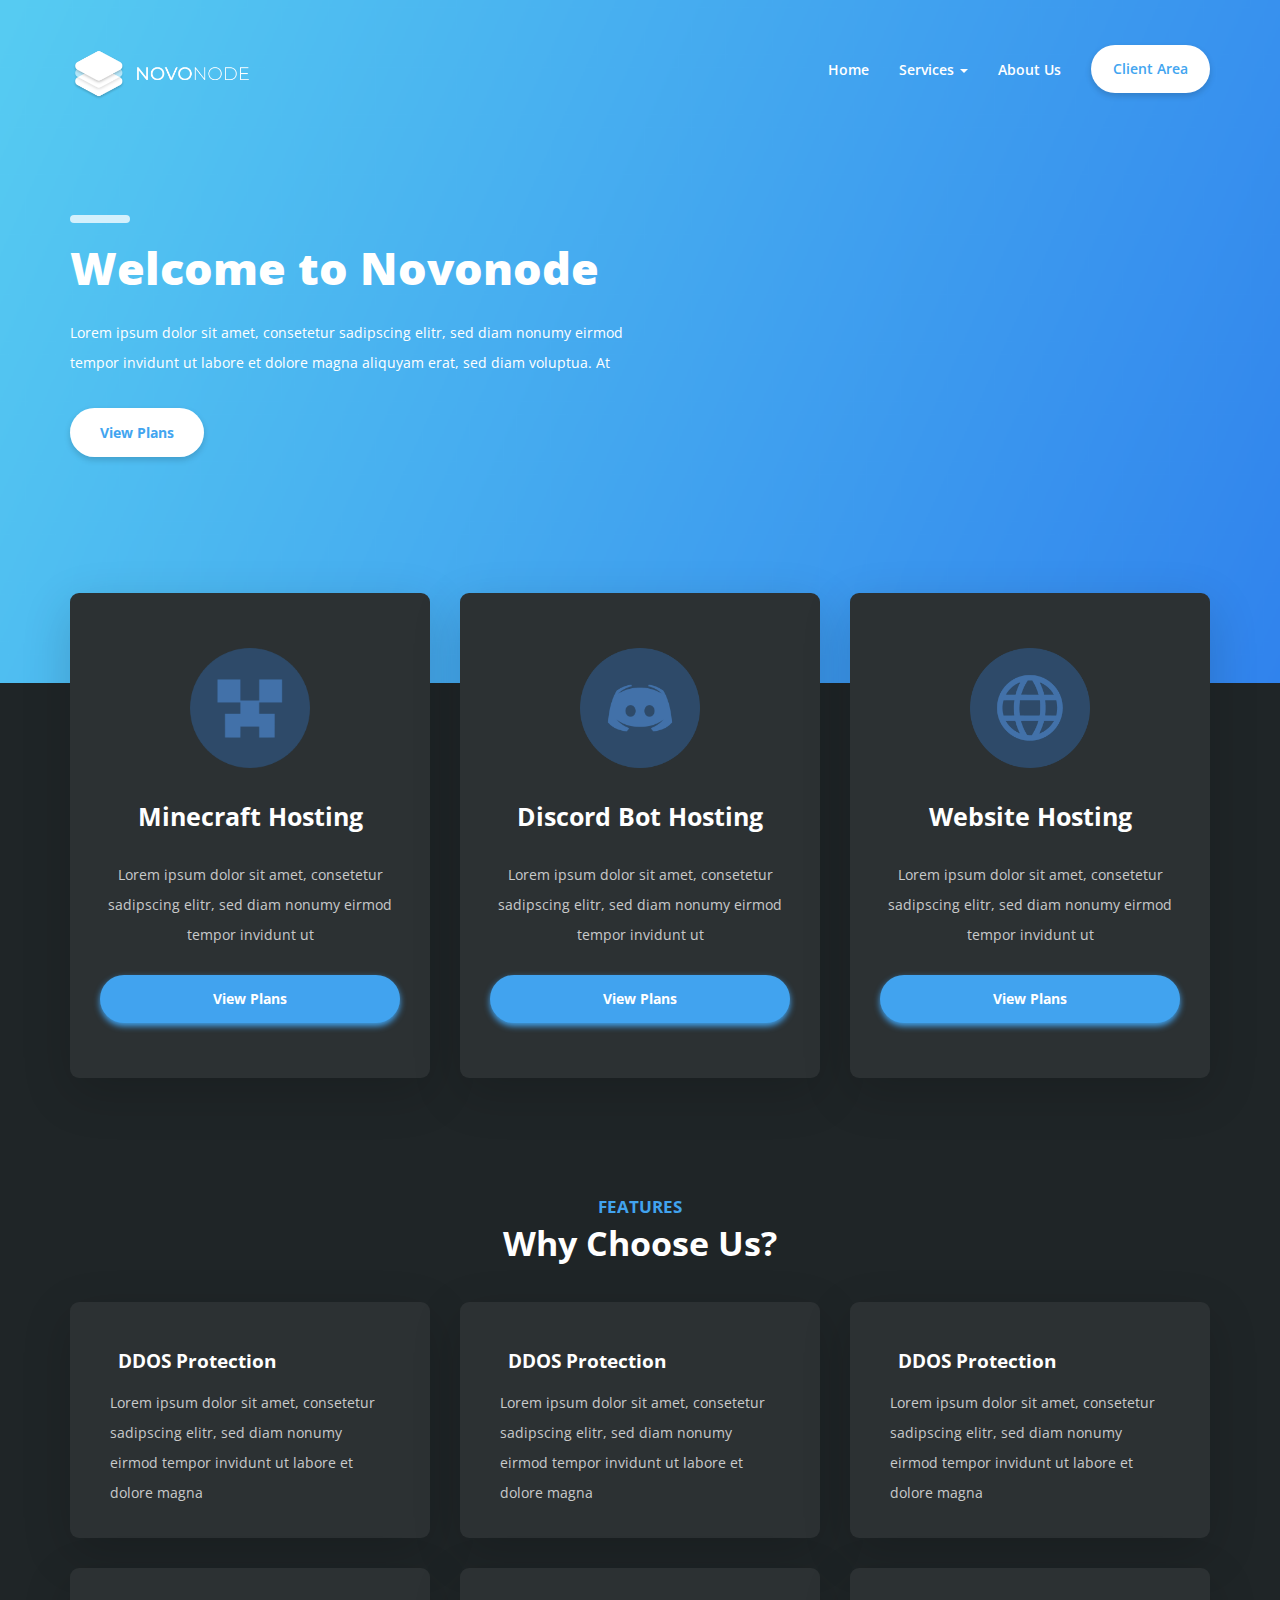
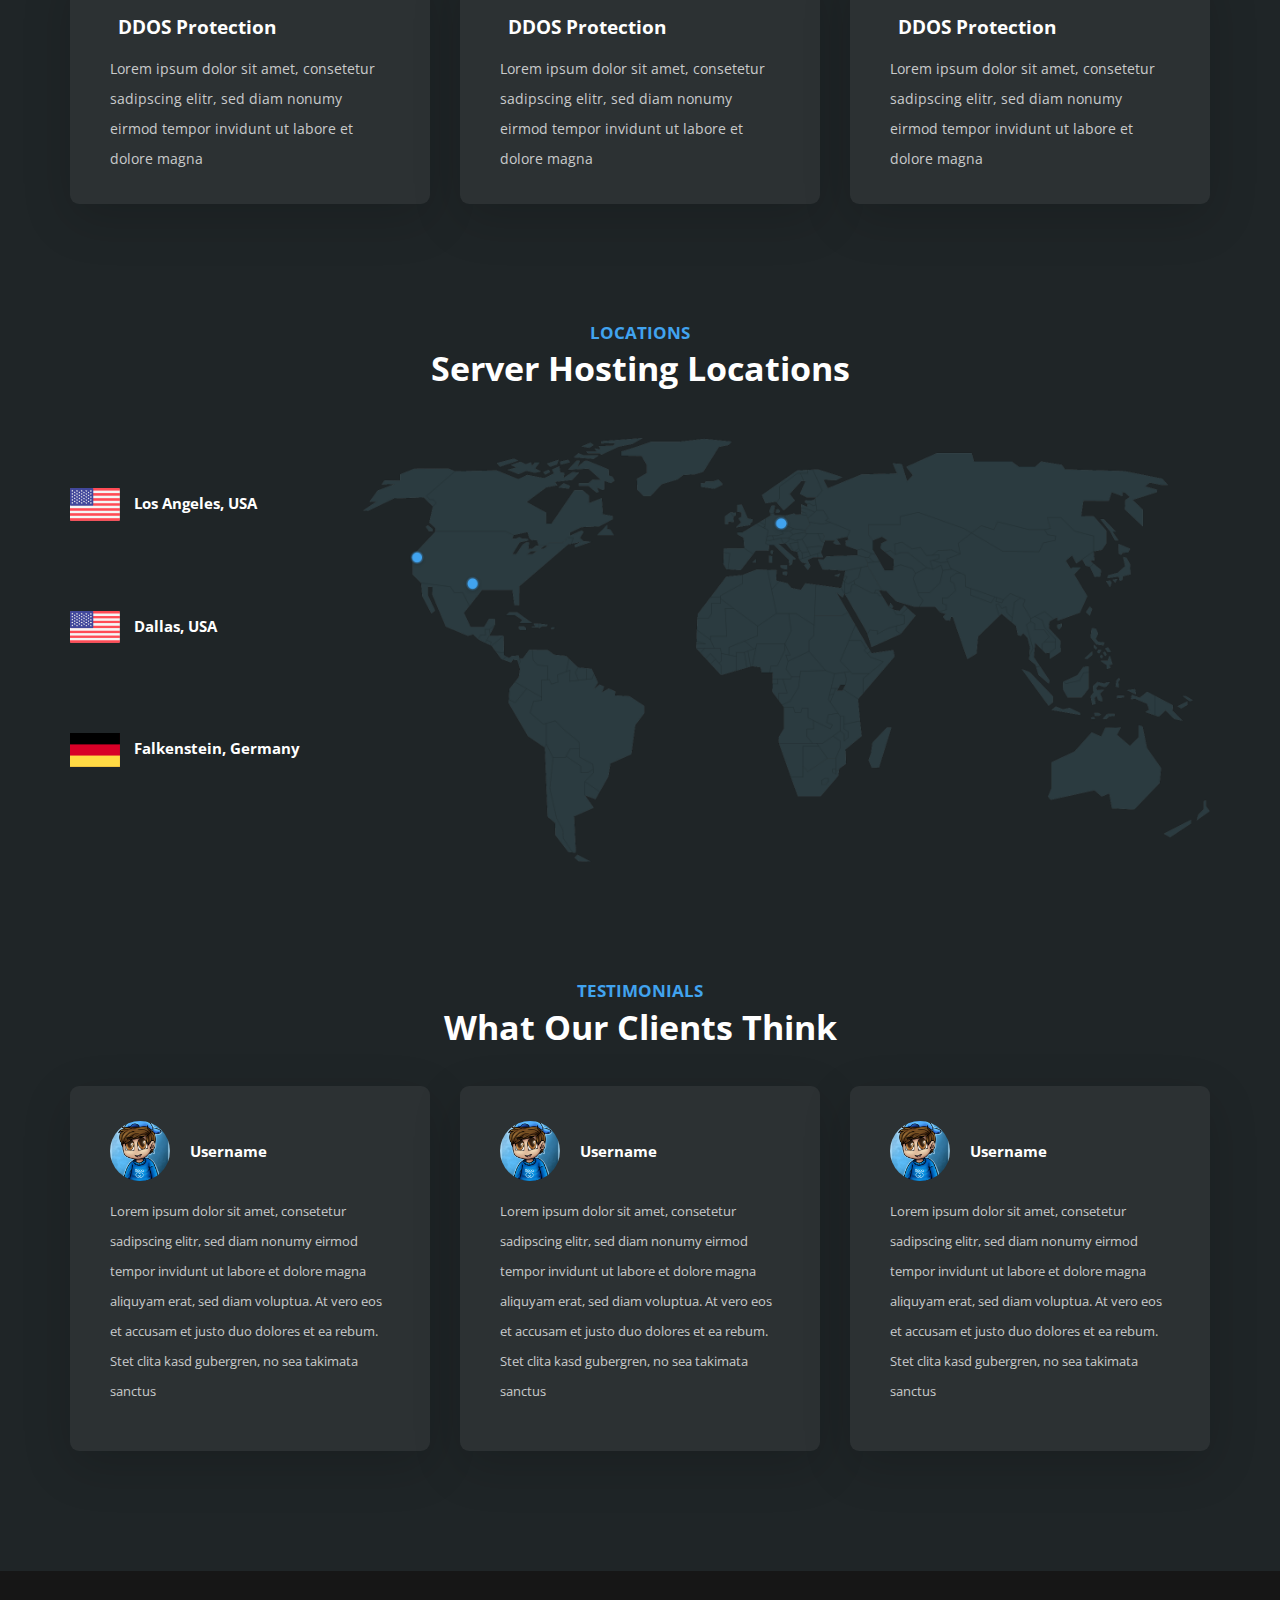
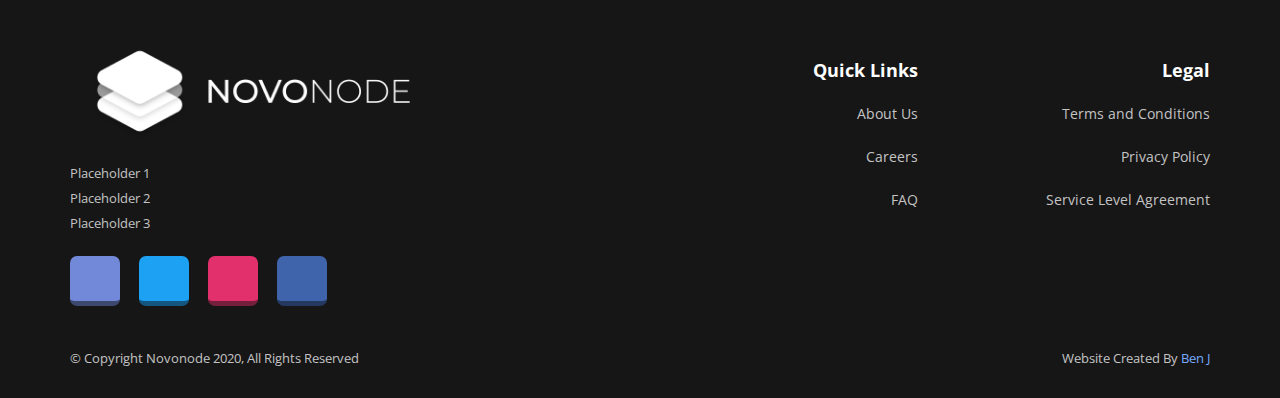
<file: index.html>
<!DOCTYPE html>
<html>
<head>
    <title>Novonode - Home</title>
    <link type='text/css' rel='stylesheet' href='assets/css/style.css'>
    <link rel="stylesheet" href="https://maxcdn.bootstrapcdn.com/bootstrap/3.3.7/css/bootstrap.min.css" integrity="sha384-BVYiiSIFeK1dGmJRAkycuHAHRg32OmUcww7on3RYdg4Va+PmSTsz/K68vbdEjh4u" crossorigin="anonymous">
    <link rel="stylesheet" href="https://pro.fontawesome.com/releases/v5.10.0/css/all.css" integrity="sha384-AYmEC3Yw5cVb3ZcuHtOA93w35dYTsvhLPVnYs9eStHfGJvOvKxVfELGroGkvsg+p" crossorigin="anonymous"/>
</head>
<body>
    <header id='home-header'>
        <div class='container'>
            <nav class="navbar navbar-default">
                <!-- Brand and toggle get grouped for better mobile display -->
                <div class="navbar-header">
                  <button type="button" class="navbar-toggle collapsed" data-toggle="collapse" data-target="#bs-example-navbar-collapse-1" aria-expanded="false">
                    <span class="sr-only">Toggle navigation</span>
                    <span class="icon-bar"></span>
                    <span class="icon-bar"></span>
                    <span class="icon-bar"></span>
                  </button>
                  <a class="navbar-brand" href="index.html"><img src='assets/img/logo.png' alt='Logo' class='nav-logo'></a>
                </div>
            
                <!-- Collect the nav links, forms, and other content for toggling -->
                <div class="collapse navbar-collapse" id="bs-example-navbar-collapse-1">
                  <ul class="nav navbar-nav navbar-right">
                    <li><a href="index.html">Home</a></li>
                    <li class="dropdown">
                      <a href="#" class="dropdown-toggle" data-toggle="dropdown" role="button" aria-haspopup="true" aria-expanded="false">Services <span class="caret"></span></a>
                      <ul class="dropdown-menu">
                        <li><a href="minecraft.html">Minecraft Hosting</a></li>
                        <li><a href="discord.html">Discord Bot Hosting</a></li>
                        <li><a href="website.html">Website Hosting</a></li>
                      </ul>
                    </li>
                    <li><a href="about.html">About Us</a></li>
                    <li><a class='nav-btn' href="#">Client Area</a></li>
                  </ul>
                </div><!-- /.navbar-collapse -->
            </nav>
            <div class='header-line'></div>
            <h1 class='page-title'>Welcome to Novonode</h1>
            <p class='home-head-subtxt'>Lorem ipsum dolor sit amet, consetetur sadipscing elitr, sed diam nonumy eirmod tempor invidunt ut labore et dolore magna aliquyam erat, sed diam voluptua. At</p>
            <a href='minecraft.html' class='home-head-btn'>View Plans</a>
        </div>
    </header>
    
    <div class='container'>
        <div class='row'>
            <div class='col-md-4 col-sm-4 col-xs-12'>
                <div class='service-inner'>
                    <img src='assets/img/service-mc.png' alt='Service Icon' class='service-icon'>
                    <h2 class='service-name'>Minecraft Hosting</h2>
                    <p class='service-desc'>Lorem ipsum dolor sit amet, consetetur sadipscing elitr, sed diam nonumy eirmod tempor invidunt ut </p>
                    <a href='#' class='service-btn'>View Plans</a>
                </div>
            </div>
            <div class='col-md-4 col-sm-4 col-xs-12'>
                <div class='service-inner'>
                    <img src='assets/img/service-discord.png' alt='Service Icon' class='service-icon'>
                    <h2 class='service-name'>Discord Bot Hosting</h2>
                    <p class='service-desc'>Lorem ipsum dolor sit amet, consetetur sadipscing elitr, sed diam nonumy eirmod tempor invidunt ut </p>
                    <a href='#' class='service-btn'>View Plans</a>
                </div>
            </div>
            <div class='col-md-4 col-sm-4 col-xs-12'>
                <div class='service-inner'>
                    <img src='assets/img/service-web.png' alt='Service Icon' class='service-icon'>
                    <h2 class='service-name'>Website Hosting</h2>
                    <p class='service-desc'>Lorem ipsum dolor sit amet, consetetur sadipscing elitr, sed diam nonumy eirmod tempor invidunt ut </p>
                    <a href='#' class='service-btn'>View Plans</a>
                </div>
            </div>
        </div>
        
        <h6 class='section-top-head-text'>Features</h6>
        <h2 class='section-title-main'>Why Choose Us?</h2>
        <div class='row'>
            <div class='col-md-4 col-sm-6 col-xs-12'>
                <div class='feature-inner'>
                    <h3 class='feature-name'><span><i class="fas fa-shield-alt"></i></span> DDOS Protection</h3>
                    <p class='feature-text'>Lorem ipsum dolor sit amet, consetetur sadipscing elitr, sed diam nonumy eirmod tempor invidunt ut labore et dolore magna</p>
                </div>
            </div>
            <div class='col-md-4 col-sm-6 col-xs-12'>
                <div class='feature-inner'>
                    <h3 class='feature-name'><span><i class="fas fa-shield-alt"></i></span> DDOS Protection</h3>
                    <p class='feature-text'>Lorem ipsum dolor sit amet, consetetur sadipscing elitr, sed diam nonumy eirmod tempor invidunt ut labore et dolore magna</p>
                </div>
            </div>
            <div class='col-md-4 col-sm-6 col-xs-12'>
                <div class='feature-inner'>
                    <h3 class='feature-name'><span><i class="fas fa-shield-alt"></i></span> DDOS Protection</h3>
                    <p class='feature-text'>Lorem ipsum dolor sit amet, consetetur sadipscing elitr, sed diam nonumy eirmod tempor invidunt ut labore et dolore magna</p>
                </div>
            </div>
            <div class='col-md-4 col-sm-6 col-xs-12'>
                <div class='feature-inner'>
                    <h3 class='feature-name'><span><i class="fas fa-shield-alt"></i></span> DDOS Protection</h3>
                    <p class='feature-text'>Lorem ipsum dolor sit amet, consetetur sadipscing elitr, sed diam nonumy eirmod tempor invidunt ut labore et dolore magna</p>
                </div>
            </div>
            <div class='col-md-4 col-sm-6 col-xs-12'>
                <div class='feature-inner'>
                    <h3 class='feature-name'><span><i class="fas fa-shield-alt"></i></span> DDOS Protection</h3>
                    <p class='feature-text'>Lorem ipsum dolor sit amet, consetetur sadipscing elitr, sed diam nonumy eirmod tempor invidunt ut labore et dolore magna</p>
                </div>
            </div>
            <div class='col-md-4 col-sm-6 col-xs-12'>
                <div class='feature-inner'>
                    <h3 class='feature-name'><span><i class="fas fa-shield-alt"></i></span> DDOS Protection</h3>
                    <p class='feature-text'>Lorem ipsum dolor sit amet, consetetur sadipscing elitr, sed diam nonumy eirmod tempor invidunt ut labore et dolore magna</p>
                </div>
            </div>
        </div>
        
        <h6 class='section-top-head-text'>Locations</h6>
        <h2 class='section-title-main'>Server Hosting Locations</h2>
        <div class='row'>
            <div class='col-md-3 col-sm-12'>
                <div class='row'>
                    <div class='col-md-12 col-sm-12 col-lg-12'>
                        <img src='assets/img/united-states.png' class='location-flag'>
                        <span class='location-name'>Los Angeles, USA</span>
                    </div>
                    <div class='col-md-12 col-sm-12 col-lg-12'>
                        <img src='assets/img/united-states.png' class='location-flag'>
                        <span class='location-name'>Dallas, USA</span>
                    </div>
                    <div class='col-md-12 col-sm-12 col-lg-12'>
                        <img src='assets/img/germany.png' class='location-flag'>
                        <span class='location-name'>Falkenstein, Germany</span>
                    </div>
                </div>
            </div>
            <div class='col-md-9 col-sm-12'>
                <img src='assets/img/map.png' draggable='false' class='location-map'>
            </div>
        </div>
        
        <h6 class='section-top-head-text'>Testimonials</h6>
        <h2 class='section-title-main'>What Our Clients Think</h2>
        <div class='row'>
            <div class='col-md-4 col-sm-12'>
                <div class='testimonial-inner'>
                    <div class='row'>
                        <div class='col-md-12 col-lg-12 col-xl-12 col-xs-12'>
                            <img src='assets/img/ben-icon.png' class='testimonial-icon'>
                            <span class='testimonial-username'>Username</span>
                        </div>
                        <div class='col-md-12 col-lg-12 col-xl-12 col-xs-12'>
                            <p class='testimonial-text'>Lorem ipsum dolor sit amet, consetetur sadipscing elitr, sed diam nonumy eirmod tempor invidunt ut labore et dolore magna aliquyam erat, sed diam voluptua. At vero eos et accusam et justo duo dolores et ea rebum. Stet clita kasd gubergren, no sea takimata sanctus</p>
                        </div>
                    </div>
                </div>
            </div>
            <div class='col-md-4 col-sm-12'>
                <div class='testimonial-inner'>
                    <div class='row'>
                        <div class='col-md-12 col-lg-12 col-xl-12 col-xs-12'>
                            <img src='assets/img/ben-icon.png' class='testimonial-icon'>
                            <span class='testimonial-username'>Username</span>
                        </div>
                        <div class='col-md-12 col-lg-12 col-xl-12 col-xs-12'>
                            <p class='testimonial-text'>Lorem ipsum dolor sit amet, consetetur sadipscing elitr, sed diam nonumy eirmod tempor invidunt ut labore et dolore magna aliquyam erat, sed diam voluptua. At vero eos et accusam et justo duo dolores et ea rebum. Stet clita kasd gubergren, no sea takimata sanctus</p>
                        </div>
                    </div>
                </div>
            </div>
            <div class='col-md-4 col-sm-12'>
                <div class='testimonial-inner'>
                    <div class='row'>
                        <div class='col-md-12 col-lg-12 col-xl-12 col-xs-12'>
                            <img src='assets/img/ben-icon.png' class='testimonial-icon'>
                            <span class='testimonial-username'>Username</span>
                        </div>
                        <div class='col-md-12 col-lg-12 col-xl-12 col-xs-12'>
                            <p class='testimonial-text'>Lorem ipsum dolor sit amet, consetetur sadipscing elitr, sed diam nonumy eirmod tempor invidunt ut labore et dolore magna aliquyam erat, sed diam voluptua. At vero eos et accusam et justo duo dolores et ea rebum. Stet clita kasd gubergren, no sea takimata sanctus</p>
                        </div>
                    </div>
                </div>
            </div>
        </div>
    </div>
    
    <footer id='footer'>
        <div class='container'>
            <div class='row'>
                <div class='col-md-4 col-sm-6 col-xs-12'>
                    <img src='assets/img/logo.png' class='footer-logo'>
                    <p class='footer-address'>
                        Placeholder 1
                        <br>
                        Placeholder 2
                        <br>
                        Placeholder 3
                    </p>
                    <a href='#' class='social-icon' id='discord'><i class="fab fa-discord"></i></a>
                    <a href='#' class='social-icon' id='twitter'><i class="fab fa-twitter"></i></a>
                    <a href='#' class='social-icon' id='instagram'><i class="fab fa-instagram"></i></a>
                    <a href='#' class='social-icon' id='facebook'><i class="fab fa-facebook-square"></i></a>
                </div>
                <div class='col-md-2 col-sm-0 col-xs-0'></div>
                <div class='col-md-3 col-sm-3 col-xs-12'>
                    <h4 class='footer-title'>Quick Links</h4>
                    <a href='about.html' class='footer-link'>About Us</a>
                    <a href='careers.html' class='footer-link'>Careers</a>
                    <a href='faq.html' class='footer-link'>FAQ</a>
                </div>
                <div class='col-md-3 col-sm-3 col-xs-12'>
                    <h4 class='footer-title'>Legal</h4>
                    <a href='terms.html' class='footer-link'>Terms and Conditions</a>
                    <a href='terms.html#privacy' class='footer-link'>Privacy Policy</a>
                    <a href='terms.html#sla' class='footer-link'>Service Level Agreement</a>
                </div>
            </div>
            <p class='copyright'>&copy; Copyright Novonode 2020, All Rights Reserved<span class='text-right'>Website Created By <a href='https://benjenkins.codes' class='copyright-link'>Ben J</a></span></p>
        </div>
    </footer>
    
    <script src="https://ajax.googleapis.com/ajax/libs/jquery/3.4.1/jquery.min.js"></script>
    <script src="https://maxcdn.bootstrapcdn.com/bootstrap/3.3.7/js/bootstrap.min.js" integrity="sha384-Tc5IQib027qvyjSMfHjOMaLkfuWVxZxUPnCJA7l2mCWNIpG9mGCD8wGNIcPD7Txa" crossorigin="anonymous"></script>
</body>
</html>
</file>
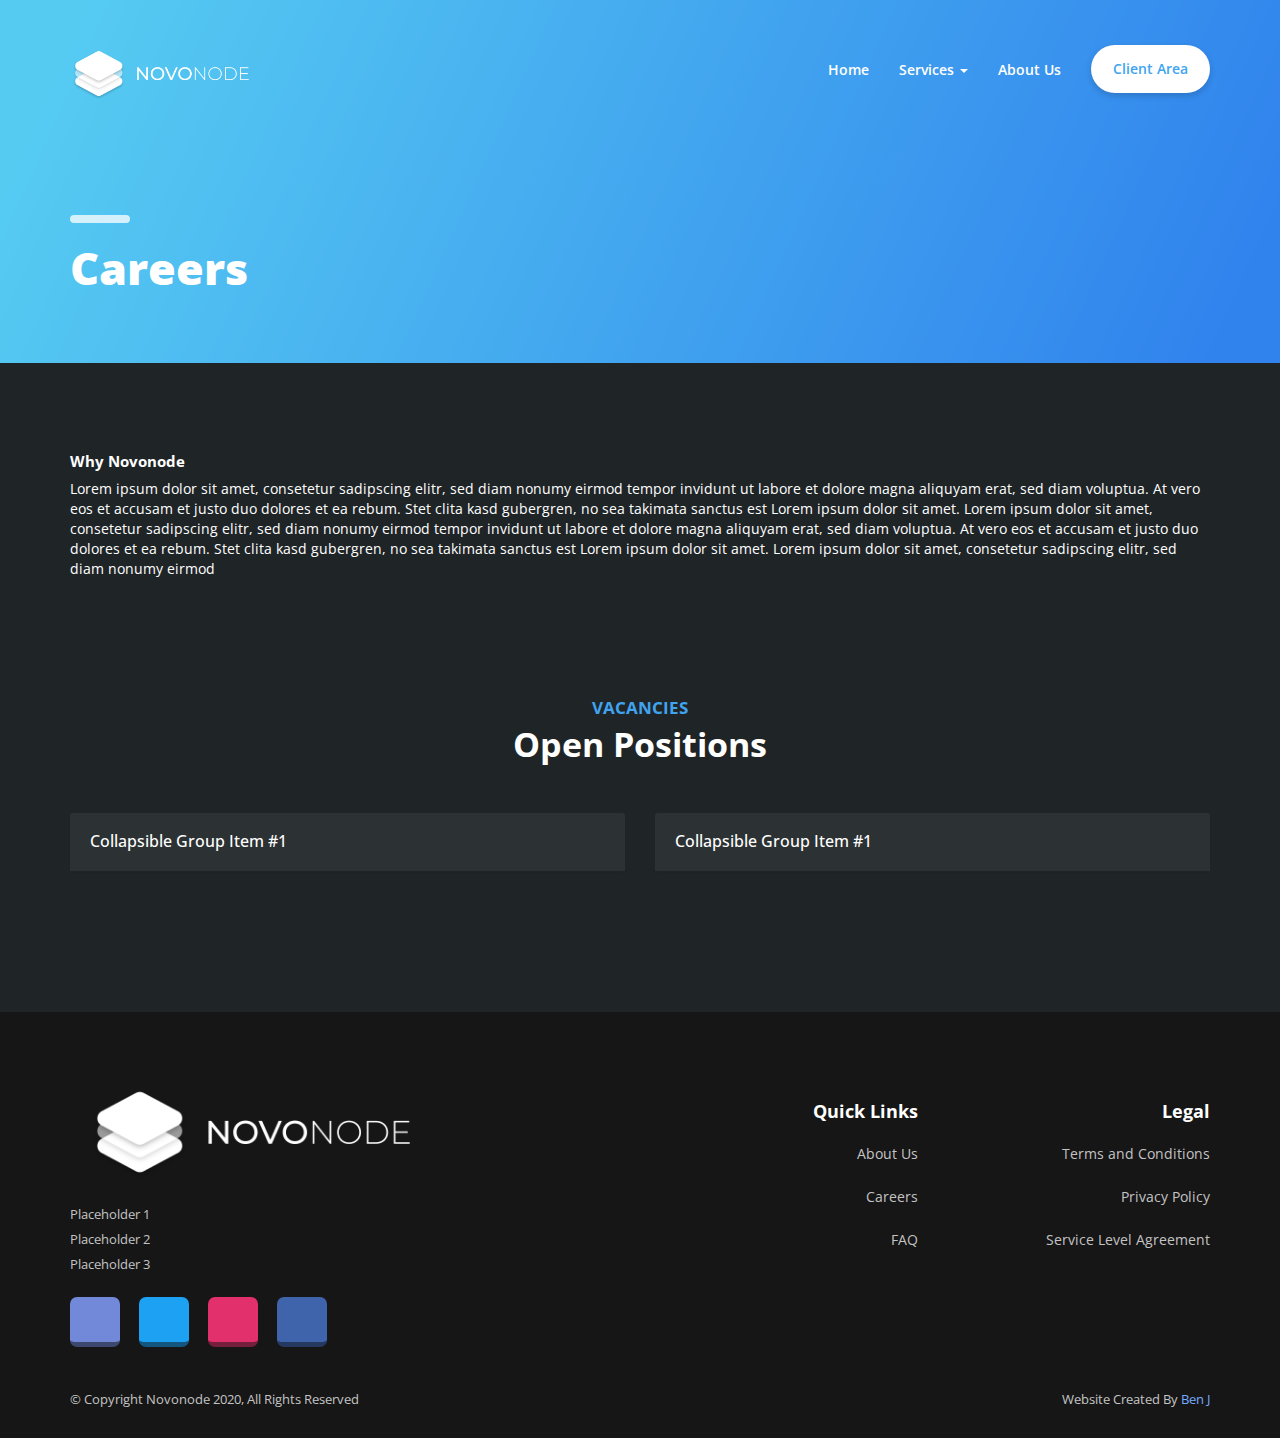
<file: careers.html>
<!DOCTYPE html>
<html>
<head>
    <title>Novonode - Careers</title>
    <link type='text/css' rel='stylesheet' href='assets/css/style.css'>
    <link rel="stylesheet" href="https://maxcdn.bootstrapcdn.com/bootstrap/3.3.7/css/bootstrap.min.css" integrity="sha384-BVYiiSIFeK1dGmJRAkycuHAHRg32OmUcww7on3RYdg4Va+PmSTsz/K68vbdEjh4u" crossorigin="anonymous">
    <link rel="stylesheet" href="https://pro.fontawesome.com/releases/v5.10.0/css/all.css" integrity="sha384-AYmEC3Yw5cVb3ZcuHtOA93w35dYTsvhLPVnYs9eStHfGJvOvKxVfELGroGkvsg+p" crossorigin="anonymous"/>
</head>
<body>
    <header id='home-header' style='padding-bottom: 60px !important;'>
        <div class='container'>
            <nav class="navbar navbar-default">
                <!-- Brand and toggle get grouped for better mobile display -->
                <div class="navbar-header">
                  <button type="button" class="navbar-toggle collapsed" data-toggle="collapse" data-target="#bs-example-navbar-collapse-1" aria-expanded="false">
                    <span class="sr-only">Toggle navigation</span>
                    <span class="icon-bar"></span>
                    <span class="icon-bar"></span>
                    <span class="icon-bar"></span>
                  </button>
                  <a class="navbar-brand" href="index.html"><img src='assets/img/logo.png' alt='Logo' class='nav-logo'></a>
                </div>
            
                <!-- Collect the nav links, forms, and other content for toggling -->
                <div class="collapse navbar-collapse" id="bs-example-navbar-collapse-1">
                  <ul class="nav navbar-nav navbar-right">
                    <li><a href="index.html">Home</a></li>
                    <li class="dropdown">
                      <a href="#" class="dropdown-toggle" data-toggle="dropdown" role="button" aria-haspopup="true" aria-expanded="false">Services <span class="caret"></span></a>
                      <ul class="dropdown-menu">
                        <li><a href="minecraft.html">Minecraft Hosting</a></li>
                        <li><a href="discord.html">Discord Bot Hosting</a></li>
                        <li><a href="website.html">Website Hosting</a></li>
                      </ul>
                    </li>
                    <li><a href="about.html">About Us</a></li>
                    <li><a class='nav-btn' href="#">Client Area</a></li>
                  </ul>
                </div><!-- /.navbar-collapse -->
            </nav>
            <div class='header-line'></div>
            <h1 class='page-title'>Careers</h1>
        </div>
    </header>
    
    <div class='container'>
        

        <h4 class='mission-title'>Why Novonode</h4>
        <p class='mission-text'>Lorem ipsum dolor sit amet, consetetur sadipscing elitr, sed diam nonumy eirmod tempor invidunt ut labore et dolore magna aliquyam erat, sed diam voluptua. At vero eos et accusam et justo duo dolores et ea rebum. Stet clita kasd gubergren, no sea takimata sanctus est Lorem ipsum dolor sit amet. Lorem ipsum dolor sit amet, consetetur sadipscing elitr, sed diam nonumy eirmod tempor invidunt ut labore et dolore magna aliquyam erat, sed diam voluptua. At vero eos et accusam et justo duo dolores et ea rebum. Stet clita kasd gubergren, no sea takimata sanctus est Lorem ipsum dolor sit amet. Lorem ipsum dolor sit amet, consetetur sadipscing elitr, sed diam nonumy eirmod</p>
        
        <h6 class='section-top-head-text'>Vacancies</h6>
        <h2 class='section-title-main'>Open Positions</h2>
        <div class='row'>
            <div class='col-md-6 col-sm-12'>
                <div class="panel panel-default">
                    <div class="panel-heading" role="tab" id="headingOne">
                      <h4 class="panel-title">
                        <a role="button" data-toggle="collapse" data-parent="#accordion" href="#collapseOne" aria-expanded="false" aria-controls="collapseOne">
                          Collapsible Group Item #1
                        </a>
                      </h4>
                    </div>
                    <div id="collapseOne" class="panel-collapse collapse" role="tabpanel" aria-labelledby="headingOne">
                      <div class="panel-body">
                        Anim pariatur cliche reprehenderit, enim eiusmod high life accusamus terry richardson ad squid. 3 wolf moon officia aute, non cupidatat skateboard dolor brunch. Food truck quinoa nesciunt laborum eiusmod. Brunch 3 wolf moon tempor, sunt aliqua put a bird on it squid single-origin coffee nulla assumenda shoreditch et. Nihil anim keffiyeh helvetica, craft beer labore wes anderson cred nesciunt sapiente ea proident. Ad vegan excepteur butcher vice lomo. Leggings occaecat craft beer farm-to-table, raw denim aesthetic synth nesciunt you probably haven't heard of them accusamus labore sustainable VHS.
                      </div>
                    </div>
                 </div>
            </div>
            <div class='col-md-6 col-sm-12'>
                <div class="panel panel-default">
                    <div class="panel-heading" role="tab" id="headingTwo">
                      <h4 class="panel-title">
                        <a role="button" data-toggle="collapse" data-parent="#accordion" href="#collapseTwo" aria-expanded="false" aria-controls="collapseTwo">
                          Collapsible Group Item #1
                        </a>
                      </h4>
                    </div>
                    <div id="collapseTwo" class="panel-collapse collapse" role="tabpanel" aria-labelledby="headingTwo">
                      <div class="panel-body">
                        Anim pariatur cliche reprehenderit, enim eiusmod high life accusamus terry richardson ad squid. 3 wolf moon officia aute, non cupidatat skateboard dolor brunch. Food truck quinoa nesciunt laborum eiusmod. Brunch 3 wolf moon tempor, sunt aliqua put a bird on it squid single-origin coffee nulla assumenda shoreditch et. Nihil anim keffiyeh helvetica, craft beer labore wes anderson cred nesciunt sapiente ea proident. Ad vegan excepteur butcher vice lomo. Leggings occaecat craft beer farm-to-table, raw denim aesthetic synth nesciunt you probably haven't heard of them accusamus labore sustainable VHS.
                      </div>
                    </div>
                 </div>
            </div>
        </div>
        
    </div>
    
    <footer id='footer'>
        <div class='container'>
            <div class='row'>
                <div class='col-md-4 col-sm-6 col-xs-12'>
                    <img src='assets/img/logo.png' class='footer-logo'>
                    <p class='footer-address'>
                        Placeholder 1
                        <br>
                        Placeholder 2
                        <br>
                        Placeholder 3
                    </p>
                    <a href='#' class='social-icon' id='discord'><i class="fab fa-discord"></i></a>
                    <a href='#' class='social-icon' id='twitter'><i class="fab fa-twitter"></i></a>
                    <a href='#' class='social-icon' id='instagram'><i class="fab fa-instagram"></i></a>
                    <a href='#' class='social-icon' id='facebook'><i class="fab fa-facebook-square"></i></a>
                </div>
                <div class='col-md-2 col-sm-0 col-xs-0'></div>
                <div class='col-md-3 col-sm-3 col-xs-12'>
                    <h4 class='footer-title'>Quick Links</h4>
                    <a href='about.html' class='footer-link'>About Us</a>
                    <a href='careers.html' class='footer-link'>Careers</a>
                    <a href='faq.html' class='footer-link'>FAQ</a>
                </div>
                <div class='col-md-3 col-sm-3 col-xs-12'>
                    <h4 class='footer-title'>Legal</h4>
                    <a href='terms.html' class='footer-link'>Terms and Conditions</a>
                    <a href='terms.html#privacy' class='footer-link'>Privacy Policy</a>
                    <a href='terms.html#sla' class='footer-link'>Service Level Agreement</a>
                </div>
            </div>
            <p class='copyright'>&copy; Copyright Novonode 2020, All Rights Reserved<span class='text-right'>Website Created By <a href='https://benjenkins.codes' class='copyright-link'>Ben J</a></span></p>
        </div>
    </footer>
    
    <script src="https://ajax.googleapis.com/ajax/libs/jquery/3.4.1/jquery.min.js"></script>
    <script src="https://maxcdn.bootstrapcdn.com/bootstrap/3.3.7/js/bootstrap.min.js" integrity="sha384-Tc5IQib027qvyjSMfHjOMaLkfuWVxZxUPnCJA7l2mCWNIpG9mGCD8wGNIcPD7Txa" crossorigin="anonymous"></script>
</body>
</html>
</file>
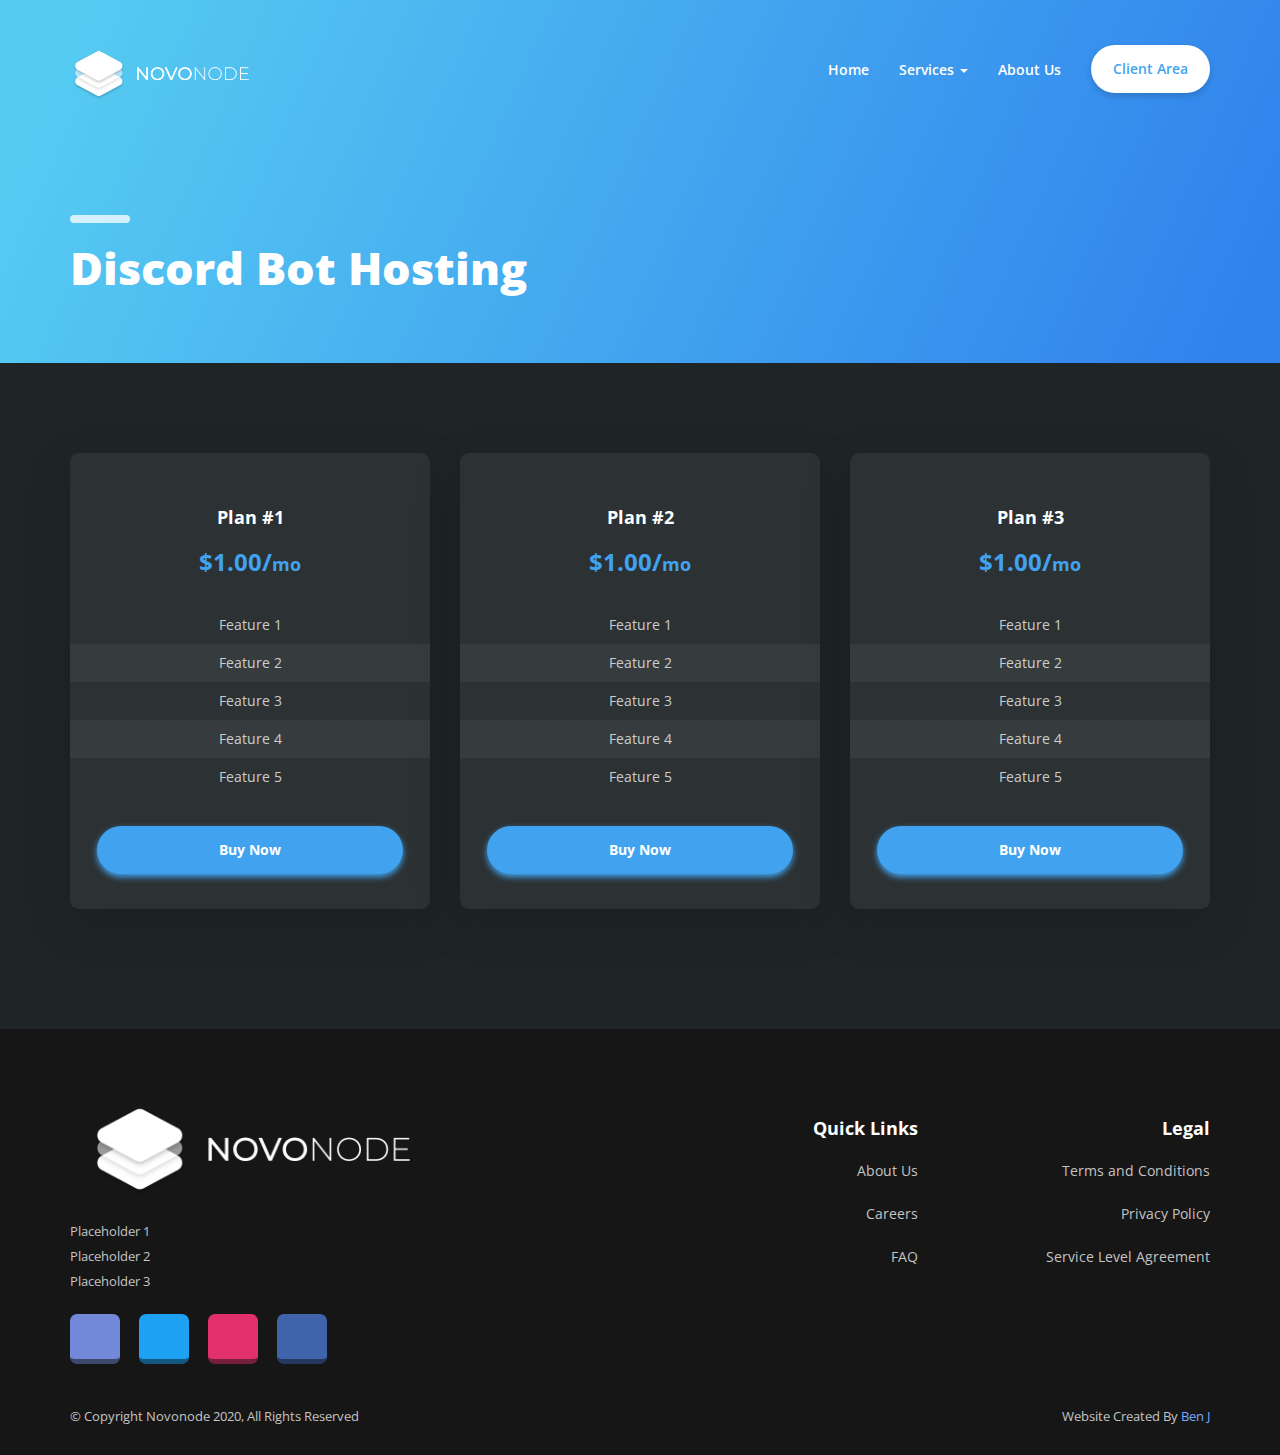
<file: discord.html>
<!DOCTYPE html>
<html>
<head>
    <title>Novonode - Discord Bot Hosting</title>
    <link type='text/css' rel='stylesheet' href='assets/css/style.css'>
    <link rel="stylesheet" href="https://maxcdn.bootstrapcdn.com/bootstrap/3.3.7/css/bootstrap.min.css" integrity="sha384-BVYiiSIFeK1dGmJRAkycuHAHRg32OmUcww7on3RYdg4Va+PmSTsz/K68vbdEjh4u" crossorigin="anonymous">
    <link rel="stylesheet" href="https://pro.fontawesome.com/releases/v5.10.0/css/all.css" integrity="sha384-AYmEC3Yw5cVb3ZcuHtOA93w35dYTsvhLPVnYs9eStHfGJvOvKxVfELGroGkvsg+p" crossorigin="anonymous"/>
</head>
<body>
    <header id='home-header' style='padding-bottom: 60px !important;'>
        <div class='container'>
            <nav class="navbar navbar-default">
                <!-- Brand and toggle get grouped for better mobile display -->
                <div class="navbar-header">
                  <button type="button" class="navbar-toggle collapsed" data-toggle="collapse" data-target="#bs-example-navbar-collapse-1" aria-expanded="false">
                    <span class="sr-only">Toggle navigation</span>
                    <span class="icon-bar"></span>
                    <span class="icon-bar"></span>
                    <span class="icon-bar"></span>
                  </button>
                  <a class="navbar-brand" href="index.html"><img src='assets/img/logo.png' alt='Logo' class='nav-logo'></a>
                </div>
            
                <!-- Collect the nav links, forms, and other content for toggling -->
                <div class="collapse navbar-collapse" id="bs-example-navbar-collapse-1">
                  <ul class="nav navbar-nav navbar-right">
                    <li><a href="index.html">Home</a></li>
                    <li class="dropdown">
                      <a href="#" class="dropdown-toggle" data-toggle="dropdown" role="button" aria-haspopup="true" aria-expanded="false">Services <span class="caret"></span></a>
                      <ul class="dropdown-menu">
                        <li><a href="minecraft.html">Minecraft Hosting</a></li>
                        <li><a href="discord.html">Discord Bot Hosting</a></li>
                        <li><a href="website.html">Website Hosting</a></li>
                      </ul>
                    </li>
                    <li><a href="about.html">About Us</a></li>
                    <li><a class='nav-btn' href="#">Client Area</a></li>
                  </ul>
                </div><!-- /.navbar-collapse -->
            </nav>
            <div class='header-line'></div>
            <h1 class='page-title'>Discord Bot Hosting</h1>
        </div>
    </header>
    
    <div class='container'>
        <br><br><br>
        <div class='row'>
            <div class='col-md-4 col-sm-12'>
                <div class='package-inner'>
                    <h3 class='package-name'>Plan #1</h3>
                    <h4 class='plan-price'>$1.00/<span>mo</span></h4>
                    <br>
                    <span class='package-feature'>Feature 1</span>
                    <span class='package-feature package-feature-alt'>Feature 2</span>
                    <span class='package-feature'>Feature 3</span>
                    <span class='package-feature package-feature-alt'>Feature 4</span>
                    <span class='package-feature'>Feature 5</span>
                    <a href='#' class='service-btn plan-btn'>Buy Now</a>
                </div>
            </div>
            <div class='col-md-4 col-sm-12'>
                <div class='package-inner'>
                    <h3 class='package-name'>Plan #2</h3>
                    <h4 class='plan-price'>$1.00/<span>mo</span></h4>
                    <br>
                    <span class='package-feature'>Feature 1</span>
                    <span class='package-feature package-feature-alt'>Feature 2</span>
                    <span class='package-feature'>Feature 3</span>
                    <span class='package-feature package-feature-alt'>Feature 4</span>
                    <span class='package-feature'>Feature 5</span>
                    <a href='#' class='service-btn plan-btn'>Buy Now</a>
                </div>
            </div>
            <div class='col-md-4 col-sm-12'>
                <div class='package-inner'>
                    <h3 class='package-name'>Plan #3</h3>
                    <h4 class='plan-price'>$1.00/<span>mo</span></h4>
                    <br>
                    <span class='package-feature'>Feature 1</span>
                    <span class='package-feature package-feature-alt'>Feature 2</span>
                    <span class='package-feature'>Feature 3</span>
                    <span class='package-feature package-feature-alt'>Feature 4</span>
                    <span class='package-feature'>Feature 5</span>
                    <a href='#' class='service-btn plan-btn'>Buy Now</a>
                </div>
            </div>
        </div>
        
    </div>
    
    <footer id='footer'>
        <div class='container'>
            <div class='row'>
                <div class='col-md-4 col-sm-6 col-xs-12'>
                    <img src='assets/img/logo.png' class='footer-logo'>
                    <p class='footer-address'>
                        Placeholder 1
                        <br>
                        Placeholder 2
                        <br>
                        Placeholder 3
                    </p>
                    <a href='#' class='social-icon' id='discord'><i class="fab fa-discord"></i></a>
                    <a href='#' class='social-icon' id='twitter'><i class="fab fa-twitter"></i></a>
                    <a href='#' class='social-icon' id='instagram'><i class="fab fa-instagram"></i></a>
                    <a href='#' class='social-icon' id='facebook'><i class="fab fa-facebook-square"></i></a>
                </div>
                <div class='col-md-2 col-sm-0 col-xs-0'></div>
                <div class='col-md-3 col-sm-3 col-xs-12'>
                    <h4 class='footer-title'>Quick Links</h4>
                    <a href='about.html' class='footer-link'>About Us</a>
                    <a href='careers.html' class='footer-link'>Careers</a>
                    <a href='faq.html' class='footer-link'>FAQ</a>
                </div>
                <div class='col-md-3 col-sm-3 col-xs-12'>
                    <h4 class='footer-title'>Legal</h4>
                    <a href='terms.html' class='footer-link'>Terms and Conditions</a>
                    <a href='terms.html#privacy' class='footer-link'>Privacy Policy</a>
                    <a href='terms.html#sla' class='footer-link'>Service Level Agreement</a>
                </div>
            </div>
            <p class='copyright'>&copy; Copyright Novonode 2020, All Rights Reserved<span class='text-right'>Website Created By <a href='https://benjenkins.codes' class='copyright-link'>Ben J</a></span></p>
        </div>
    </footer>
    
    <script src="https://ajax.googleapis.com/ajax/libs/jquery/3.4.1/jquery.min.js"></script>
    <script src="https://maxcdn.bootstrapcdn.com/bootstrap/3.3.7/js/bootstrap.min.js" integrity="sha384-Tc5IQib027qvyjSMfHjOMaLkfuWVxZxUPnCJA7l2mCWNIpG9mGCD8wGNIcPD7Txa" crossorigin="anonymous"></script>
</body>
</html>
</file>
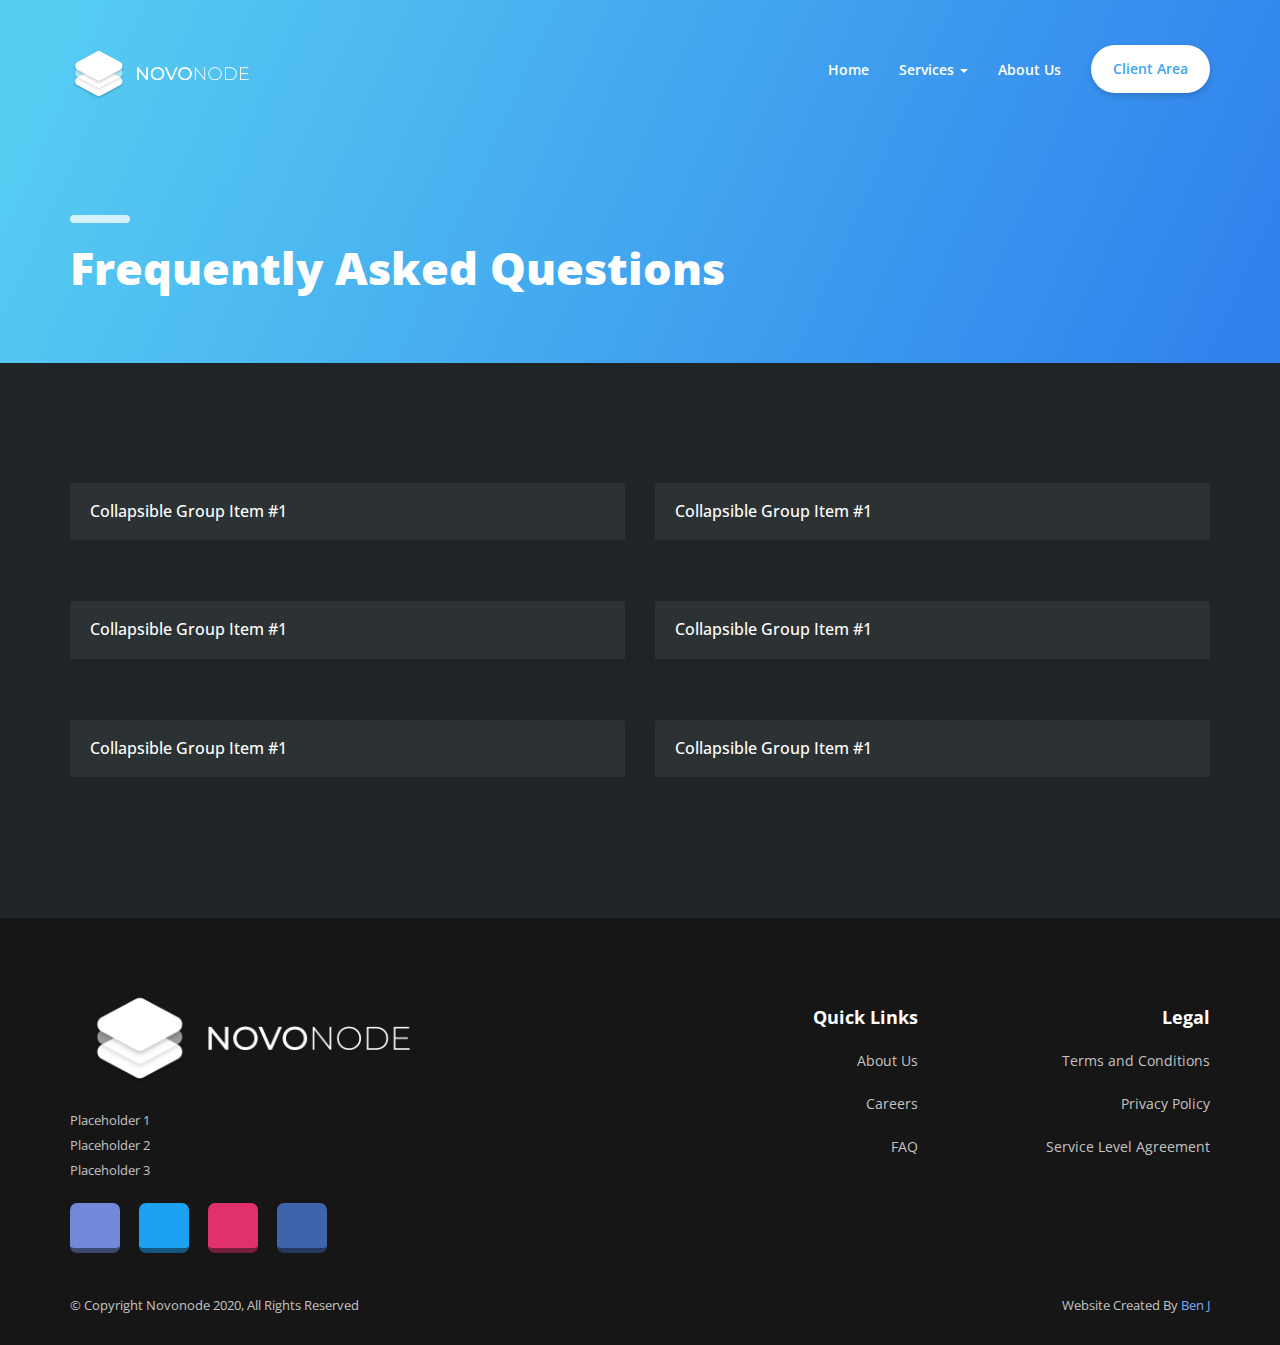
<file: faq.html>
<!DOCTYPE html>
<html>
<head>
    <title>Novonode - FAQ</title>
    <link type='text/css' rel='stylesheet' href='assets/css/style.css'>
    <link rel="stylesheet" href="https://maxcdn.bootstrapcdn.com/bootstrap/3.3.7/css/bootstrap.min.css" integrity="sha384-BVYiiSIFeK1dGmJRAkycuHAHRg32OmUcww7on3RYdg4Va+PmSTsz/K68vbdEjh4u" crossorigin="anonymous">
    <link rel="stylesheet" href="https://pro.fontawesome.com/releases/v5.10.0/css/all.css" integrity="sha384-AYmEC3Yw5cVb3ZcuHtOA93w35dYTsvhLPVnYs9eStHfGJvOvKxVfELGroGkvsg+p" crossorigin="anonymous"/>
</head>
<body>
    <header id='home-header' style='padding-bottom: 60px !important;'>
        <div class='container'>
            <nav class="navbar navbar-default">
                <!-- Brand and toggle get grouped for better mobile display -->
                <div class="navbar-header">
                  <button type="button" class="navbar-toggle collapsed" data-toggle="collapse" data-target="#bs-example-navbar-collapse-1" aria-expanded="false">
                    <span class="sr-only">Toggle navigation</span>
                    <span class="icon-bar"></span>
                    <span class="icon-bar"></span>
                    <span class="icon-bar"></span>
                  </button>
                  <a class="navbar-brand" href="index.html"><img src='assets/img/logo.png' alt='Logo' class='nav-logo'></a>
                </div>
            
                <!-- Collect the nav links, forms, and other content for toggling -->
                <div class="collapse navbar-collapse" id="bs-example-navbar-collapse-1">
                  <ul class="nav navbar-nav navbar-right">
                    <li><a href="index.html">Home</a></li>
                    <li class="dropdown">
                      <a href="#" class="dropdown-toggle" data-toggle="dropdown" role="button" aria-haspopup="true" aria-expanded="false">Services <span class="caret"></span></a>
                      <ul class="dropdown-menu">
                        <li><a href="minecraft.html">Minecraft Hosting</a></li>
                        <li><a href="discord.html">Discord Bot Hosting</a></li>
                        <li><a href="website.html">Website Hosting</a></li>
                      </ul>
                    </li>
                    <li><a href="about.html">About Us</a></li>
                    <li><a class='nav-btn' href="#">Client Area</a></li>
                  </ul>
                </div><!-- /.navbar-collapse -->
            </nav>
            <div class='header-line'></div>
            <h1 class='page-title'>Frequently Asked Questions</h1>
        </div>
    </header>
    
    <div class='container'>
        <br><br><br><br>
        <div class='row'>
            <div class='col-md-6 col-sm-12'>
                <div class="panel panel-default">
                    <div class="panel-heading" role="tab" id="headingOne">
                      <h4 class="panel-title">
                        <a role="button" data-toggle="collapse" data-parent="#accordion" href="#collapseOne" aria-expanded="false" aria-controls="collapseOne">
                          Collapsible Group Item #1
                        </a>
                      </h4>
                    </div>
                    <div id="collapseOne" class="panel-collapse collapse" role="tabpanel" aria-labelledby="headingOne">
                      <div class="panel-body">
                        Anim pariatur cliche reprehenderit, enim eiusmod high life accusamus terry richardson ad squid. 3 wolf moon officia aute, non cupidatat skateboard dolor brunch. Food truck quinoa nesciunt laborum eiusmod. Brunch 3 wolf moon tempor, sunt aliqua put a bird on it squid single-origin coffee nulla assumenda shoreditch et. Nihil anim keffiyeh helvetica, craft beer labore wes anderson cred nesciunt sapiente ea proident. Ad vegan excepteur butcher vice lomo. Leggings occaecat craft beer farm-to-table, raw denim aesthetic synth nesciunt you probably haven't heard of them accusamus labore sustainable VHS.
                      </div>
                    </div>
                 </div>
            </div>
            <div class='col-md-6 col-sm-12'>
                <div class="panel panel-default">
                    <div class="panel-heading" role="tab" id="headingTwo">
                      <h4 class="panel-title">
                        <a role="button" data-toggle="collapse" data-parent="#accordion" href="#collapseTwo" aria-expanded="false" aria-controls="collapseTwo">
                          Collapsible Group Item #1
                        </a>
                      </h4>
                    </div>
                    <div id="collapseTwo" class="panel-collapse collapse" role="tabpanel" aria-labelledby="headingTwo">
                      <div class="panel-body">
                        Anim pariatur cliche reprehenderit, enim eiusmod high life accusamus terry richardson ad squid. 3 wolf moon officia aute, non cupidatat skateboard dolor brunch. Food truck quinoa nesciunt laborum eiusmod. Brunch 3 wolf moon tempor, sunt aliqua put a bird on it squid single-origin coffee nulla assumenda shoreditch et. Nihil anim keffiyeh helvetica, craft beer labore wes anderson cred nesciunt sapiente ea proident. Ad vegan excepteur butcher vice lomo. Leggings occaecat craft beer farm-to-table, raw denim aesthetic synth nesciunt you probably haven't heard of them accusamus labore sustainable VHS.
                      </div>
                    </div>
                 </div>
            </div>
        </div>
        <div class='row'>
            <div class='col-md-6 col-sm-12'>
                <div class="panel panel-default">
                    <div class="panel-heading" role="tab" id="headingThree">
                      <h4 class="panel-title">
                        <a role="button" data-toggle="collapse" data-parent="#accordion" href="#collapseThree" aria-expanded="false" aria-controls="collapseThree">
                          Collapsible Group Item #1
                        </a>
                      </h4>
                    </div>
                    <div id="collapseThree" class="panel-collapse collapse" role="tabpanel" aria-labelledby="headingThree">
                      <div class="panel-body">
                        Anim pariatur cliche reprehenderit, enim eiusmod high life accusamus terry richardson ad squid. 3 wolf moon officia aute, non cupidatat skateboard dolor brunch. Food truck quinoa nesciunt laborum eiusmod. Brunch 3 wolf moon tempor, sunt aliqua put a bird on it squid single-origin coffee nulla assumenda shoreditch et. Nihil anim keffiyeh helvetica, craft beer labore wes anderson cred nesciunt sapiente ea proident. Ad vegan excepteur butcher vice lomo. Leggings occaecat craft beer farm-to-table, raw denim aesthetic synth nesciunt you probably haven't heard of them accusamus labore sustainable VHS.
                      </div>
                    </div>
                 </div>
            </div>
            <div class='col-md-6 col-sm-12'>
                <div class="panel panel-default">
                    <div class="panel-heading" role="tab" id="headingFour">
                      <h4 class="panel-title">
                        <a role="button" data-toggle="collapse" data-parent="#accordion" href="#collapseFour" aria-expanded="false" aria-controls="collapseFour">
                          Collapsible Group Item #1
                        </a>
                      </h4>
                    </div>
                    <div id="collapseFour" class="panel-collapse collapse" role="tabpanel" aria-labelledby="headingFour">
                      <div class="panel-body">
                        Anim pariatur cliche reprehenderit, enim eiusmod high life accusamus terry richardson ad squid. 3 wolf moon officia aute, non cupidatat skateboard dolor brunch. Food truck quinoa nesciunt laborum eiusmod. Brunch 3 wolf moon tempor, sunt aliqua put a bird on it squid single-origin coffee nulla assumenda shoreditch et. Nihil anim keffiyeh helvetica, craft beer labore wes anderson cred nesciunt sapiente ea proident. Ad vegan excepteur butcher vice lomo. Leggings occaecat craft beer farm-to-table, raw denim aesthetic synth nesciunt you probably haven't heard of them accusamus labore sustainable VHS.
                      </div>
                    </div>
                 </div>
            </div>
        </div>
        <div class='row'>
            <div class='col-md-6 col-sm-12'>
                <div class="panel panel-default">
                    <div class="panel-heading" role="tab" id="headingFive">
                      <h4 class="panel-title">
                        <a role="button" data-toggle="collapse" data-parent="#accordion" href="#collapseFive" aria-expanded="false" aria-controls="collapseFive">
                          Collapsible Group Item #1
                        </a>
                      </h4>
                    </div>
                    <div id="collapseFive" class="panel-collapse collapse" role="tabpanel" aria-labelledby="headingFive">
                      <div class="panel-body">
                        Anim pariatur cliche reprehenderit, enim eiusmod high life accusamus terry richardson ad squid. 3 wolf moon officia aute, non cupidatat skateboard dolor brunch. Food truck quinoa nesciunt laborum eiusmod. Brunch 3 wolf moon tempor, sunt aliqua put a bird on it squid single-origin coffee nulla assumenda shoreditch et. Nihil anim keffiyeh helvetica, craft beer labore wes anderson cred nesciunt sapiente ea proident. Ad vegan excepteur butcher vice lomo. Leggings occaecat craft beer farm-to-table, raw denim aesthetic synth nesciunt you probably haven't heard of them accusamus labore sustainable VHS.
                      </div>
                    </div>
                 </div>
            </div>
            <div class='col-md-6 col-sm-12'>
                <div class="panel panel-default">
                    <div class="panel-heading" role="tab" id="headingSix">
                      <h4 class="panel-title">
                        <a role="button" data-toggle="collapse" data-parent="#accordion" href="#collapseSix" aria-expanded="false" aria-controls="collapseSix">
                          Collapsible Group Item #1
                        </a>
                      </h4>
                    </div>
                    <div id="collapseSix" class="panel-collapse collapse" role="tabpanel" aria-labelledby="headingSix">
                      <div class="panel-body">
                        Anim pariatur cliche reprehenderit, enim eiusmod high life accusamus terry richardson ad squid. 3 wolf moon officia aute, non cupidatat skateboard dolor brunch. Food truck quinoa nesciunt laborum eiusmod. Brunch 3 wolf moon tempor, sunt aliqua put a bird on it squid single-origin coffee nulla assumenda shoreditch et. Nihil anim keffiyeh helvetica, craft beer labore wes anderson cred nesciunt sapiente ea proident. Ad vegan excepteur butcher vice lomo. Leggings occaecat craft beer farm-to-table, raw denim aesthetic synth nesciunt you probably haven't heard of them accusamus labore sustainable VHS.
                      </div>
                    </div>
                 </div>
            </div>
        </div>
        
    </div>
    
    <footer id='footer'>
        <div class='container'>
            <div class='row'>
                <div class='col-md-4 col-sm-6 col-xs-12'>
                    <img src='assets/img/logo.png' class='footer-logo'>
                    <p class='footer-address'>
                        Placeholder 1
                        <br>
                        Placeholder 2
                        <br>
                        Placeholder 3
                    </p>
                    <a href='#' class='social-icon' id='discord'><i class="fab fa-discord"></i></a>
                    <a href='#' class='social-icon' id='twitter'><i class="fab fa-twitter"></i></a>
                    <a href='#' class='social-icon' id='instagram'><i class="fab fa-instagram"></i></a>
                    <a href='#' class='social-icon' id='facebook'><i class="fab fa-facebook-square"></i></a>
                </div>
                <div class='col-md-2 col-sm-0 col-xs-0'></div>
                <div class='col-md-3 col-sm-3 col-xs-12'>
                    <h4 class='footer-title'>Quick Links</h4>
                    <a href='about.html' class='footer-link'>About Us</a>
                    <a href='careers.html' class='footer-link'>Careers</a>
                    <a href='faq.html' class='footer-link'>FAQ</a>
                </div>
                <div class='col-md-3 col-sm-3 col-xs-12'>
                    <h4 class='footer-title'>Legal</h4>
                    <a href='terms.html' class='footer-link'>Terms and Conditions</a>
                    <a href='terms.html#privacy' class='footer-link'>Privacy Policy</a>
                    <a href='terms.html#sla' class='footer-link'>Service Level Agreement</a>
                </div>
            </div>
            <p class='copyright'>&copy; Copyright Novonode 2020, All Rights Reserved<span class='text-right'>Website Created By <a href='https://benjenkins.codes' class='copyright-link'>Ben J</a></span></p>
        </div>
    </footer>
    
    <script src="https://ajax.googleapis.com/ajax/libs/jquery/3.4.1/jquery.min.js"></script>
    <script src="https://maxcdn.bootstrapcdn.com/bootstrap/3.3.7/js/bootstrap.min.js" integrity="sha384-Tc5IQib027qvyjSMfHjOMaLkfuWVxZxUPnCJA7l2mCWNIpG9mGCD8wGNIcPD7Txa" crossorigin="anonymous"></script>
</body>
</html>
</file>
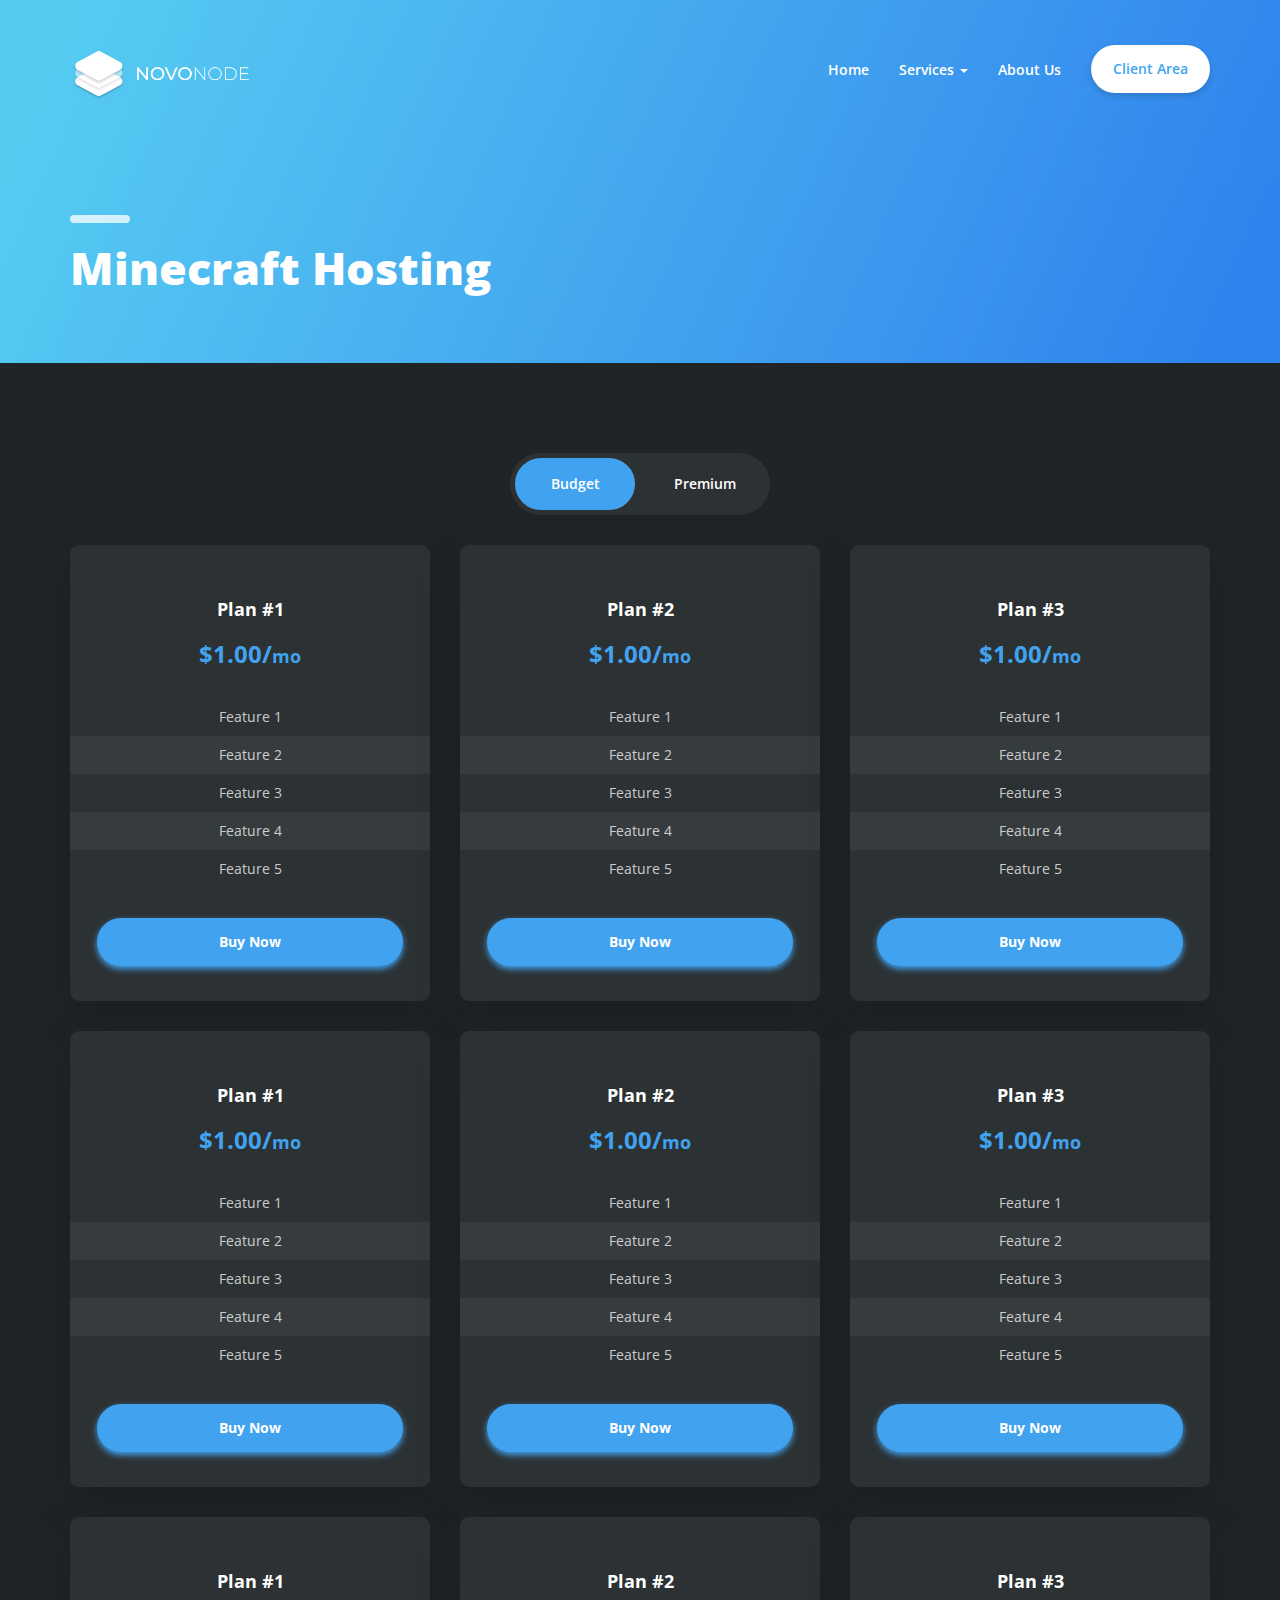
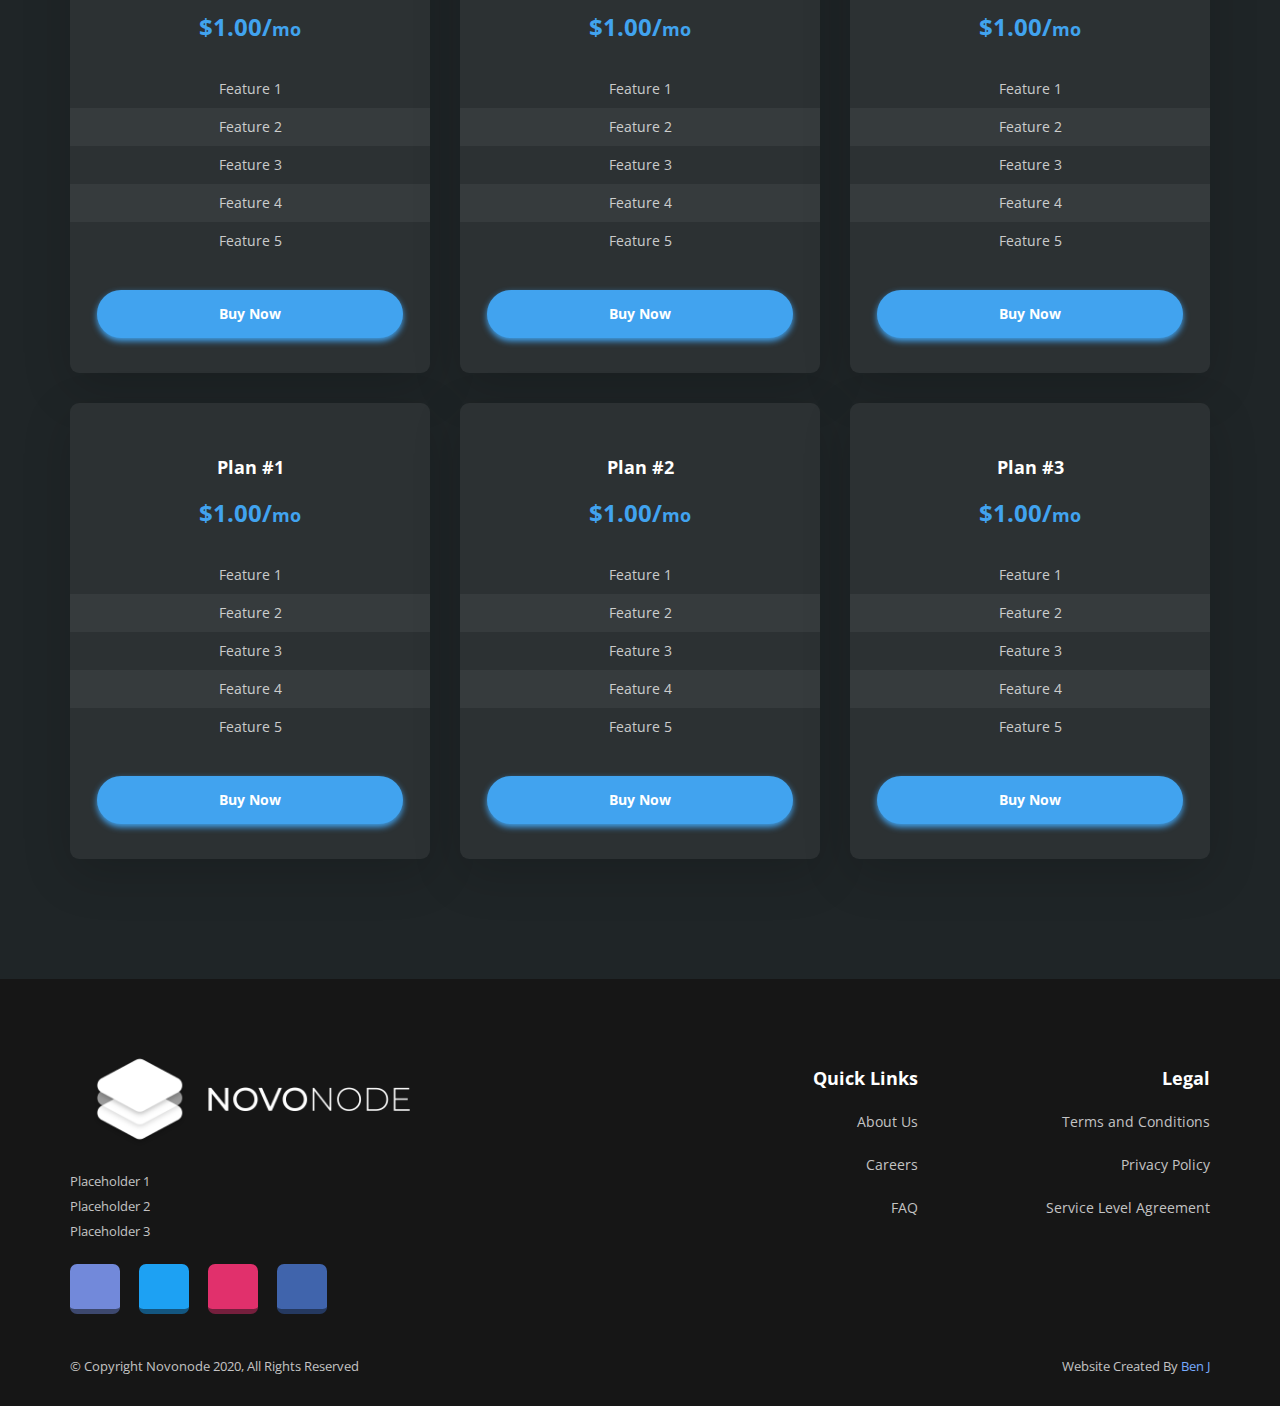
<file: minecraft.html>
<!DOCTYPE html>
<html>
<head>
    <title>Novonode - Minecraft Hosting</title>
    <link type='text/css' rel='stylesheet' href='assets/css/style.css'>
    <link rel="stylesheet" href="https://maxcdn.bootstrapcdn.com/bootstrap/3.3.7/css/bootstrap.min.css" integrity="sha384-BVYiiSIFeK1dGmJRAkycuHAHRg32OmUcww7on3RYdg4Va+PmSTsz/K68vbdEjh4u" crossorigin="anonymous">
    <link rel="stylesheet" href="https://pro.fontawesome.com/releases/v5.10.0/css/all.css" integrity="sha384-AYmEC3Yw5cVb3ZcuHtOA93w35dYTsvhLPVnYs9eStHfGJvOvKxVfELGroGkvsg+p" crossorigin="anonymous"/>
    <link rel="stylesheet" href="https://cdnjs.cloudflare.com/ajax/libs/animate.css/4.0.0/animate.min.css" />
</head>
<body>
    <header id='home-header' style='padding-bottom: 60px !important;'>
        <div class='container'>
            <nav class="navbar navbar-default">
                <!-- Brand and toggle get grouped for better mobile display -->
                <div class="navbar-header">
                  <button type="button" class="navbar-toggle collapsed" data-toggle="collapse" data-target="#bs-example-navbar-collapse-1" aria-expanded="false">
                    <span class="sr-only">Toggle navigation</span>
                    <span class="icon-bar"></span>
                    <span class="icon-bar"></span>
                    <span class="icon-bar"></span>
                  </button>
                  <a class="navbar-brand" href="index.html"><img src='assets/img/logo.png' alt='Logo' class='nav-logo'></a>
                </div>
            
                <!-- Collect the nav links, forms, and other content for toggling -->
                <div class="collapse navbar-collapse" id="bs-example-navbar-collapse-1">
                  <ul class="nav navbar-nav navbar-right">
                    <li><a href="index.html">Home</a></li>
                    <li class="dropdown">
                      <a href="#" class="dropdown-toggle" data-toggle="dropdown" role="button" aria-haspopup="true" aria-expanded="false">Services <span class="caret"></span></a>
                      <ul class="dropdown-menu">
                        <li><a href="minecraft.html">Minecraft Hosting</a></li>
                        <li><a href="discord.html">Discord Bot Hosting</a></li>
                        <li><a href="website.html">Website Hosting</a></li>
                      </ul>
                    </li>
                    <li><a href="about.html">About Us</a></li>
                    <li><a class='nav-btn' href="#">Client Area</a></li>
                  </ul>
                </div><!-- /.navbar-collapse -->
            </nav>
            <div class='header-line'></div>
            <h1 class='page-title'>Minecraft Hosting</h1>
        </div>
    </header>
    
    <div class='container'>
        <div class="options animate__animated animate__fadeIn">
            <div class="option animate__animated animate__fadeInLeft option-active" id="oOne" onclick="oOne()">Budget</div><div class="option animate__animated animate__fadeInRight" id="oTwo" onclick="oTwo()">Premium</div>
        </div>
        <div class='row animate__animated animate__fadeIn' id='budget'>
            <div class='col-md-4 col-sm-12'>
                <div class='package-inner'>
                    <h3 class='package-name'>Plan #1</h3>
                    <h4 class='plan-price'>$1.00/<span>mo</span></h4>
                    <br>
                    <span class='package-feature'>Feature 1</span>
                    <span class='package-feature package-feature-alt'>Feature 2</span>
                    <span class='package-feature'>Feature 3</span>
                    <span class='package-feature package-feature-alt'>Feature 4</span>
                    <span class='package-feature'>Feature 5</span>
                    <a href='#' class='service-btn plan-btn'>Buy Now</a>
                </div>
            </div>
            <div class='col-md-4 col-sm-12'>
                <div class='package-inner'>
                    <h3 class='package-name'>Plan #2</h3>
                    <h4 class='plan-price'>$1.00/<span>mo</span></h4>
                    <br>
                    <span class='package-feature'>Feature 1</span>
                    <span class='package-feature package-feature-alt'>Feature 2</span>
                    <span class='package-feature'>Feature 3</span>
                    <span class='package-feature package-feature-alt'>Feature 4</span>
                    <span class='package-feature'>Feature 5</span>
                    <a href='#' class='service-btn plan-btn'>Buy Now</a>
                </div>
            </div>
            <div class='col-md-4 col-sm-12'>
                <div class='package-inner'>
                    <h3 class='package-name'>Plan #3</h3>
                    <h4 class='plan-price'>$1.00/<span>mo</span></h4>
                    <br>
                    <span class='package-feature'>Feature 1</span>
                    <span class='package-feature package-feature-alt'>Feature 2</span>
                    <span class='package-feature'>Feature 3</span>
                    <span class='package-feature package-feature-alt'>Feature 4</span>
                    <span class='package-feature'>Feature 5</span>
                    <a href='#' class='service-btn plan-btn'>Buy Now</a>
                </div>
            </div>
            <div class='col-md-4 col-sm-12'>
                <div class='package-inner'>
                    <h3 class='package-name'>Plan #1</h3>
                    <h4 class='plan-price'>$1.00/<span>mo</span></h4>
                    <br>
                    <span class='package-feature'>Feature 1</span>
                    <span class='package-feature package-feature-alt'>Feature 2</span>
                    <span class='package-feature'>Feature 3</span>
                    <span class='package-feature package-feature-alt'>Feature 4</span>
                    <span class='package-feature'>Feature 5</span>
                    <a href='#' class='service-btn plan-btn'>Buy Now</a>
                </div>
            </div>
            <div class='col-md-4 col-sm-12'>
                <div class='package-inner'>
                    <h3 class='package-name'>Plan #2</h3>
                    <h4 class='plan-price'>$1.00/<span>mo</span></h4>
                    <br>
                    <span class='package-feature'>Feature 1</span>
                    <span class='package-feature package-feature-alt'>Feature 2</span>
                    <span class='package-feature'>Feature 3</span>
                    <span class='package-feature package-feature-alt'>Feature 4</span>
                    <span class='package-feature'>Feature 5</span>
                    <a href='#' class='service-btn plan-btn'>Buy Now</a>
                </div>
            </div>
            <div class='col-md-4 col-sm-12'>
                <div class='package-inner'>
                    <h3 class='package-name'>Plan #3</h3>
                    <h4 class='plan-price'>$1.00/<span>mo</span></h4>
                    <br>
                    <span class='package-feature'>Feature 1</span>
                    <span class='package-feature package-feature-alt'>Feature 2</span>
                    <span class='package-feature'>Feature 3</span>
                    <span class='package-feature package-feature-alt'>Feature 4</span>
                    <span class='package-feature'>Feature 5</span>
                    <a href='#' class='service-btn plan-btn'>Buy Now</a>
                </div>
            </div>
            <div class='col-md-4 col-sm-12'>
                <div class='package-inner'>
                    <h3 class='package-name'>Plan #1</h3>
                    <h4 class='plan-price'>$1.00/<span>mo</span></h4>
                    <br>
                    <span class='package-feature'>Feature 1</span>
                    <span class='package-feature package-feature-alt'>Feature 2</span>
                    <span class='package-feature'>Feature 3</span>
                    <span class='package-feature package-feature-alt'>Feature 4</span>
                    <span class='package-feature'>Feature 5</span>
                    <a href='#' class='service-btn plan-btn'>Buy Now</a>
                </div>
            </div>
            <div class='col-md-4 col-sm-12'>
                <div class='package-inner'>
                    <h3 class='package-name'>Plan #2</h3>
                    <h4 class='plan-price'>$1.00/<span>mo</span></h4>
                    <br>
                    <span class='package-feature'>Feature 1</span>
                    <span class='package-feature package-feature-alt'>Feature 2</span>
                    <span class='package-feature'>Feature 3</span>
                    <span class='package-feature package-feature-alt'>Feature 4</span>
                    <span class='package-feature'>Feature 5</span>
                    <a href='#' class='service-btn plan-btn'>Buy Now</a>
                </div>
            </div>
            <div class='col-md-4 col-sm-12'>
                <div class='package-inner'>
                    <h3 class='package-name'>Plan #3</h3>
                    <h4 class='plan-price'>$1.00/<span>mo</span></h4>
                    <br>
                    <span class='package-feature'>Feature 1</span>
                    <span class='package-feature package-feature-alt'>Feature 2</span>
                    <span class='package-feature'>Feature 3</span>
                    <span class='package-feature package-feature-alt'>Feature 4</span>
                    <span class='package-feature'>Feature 5</span>
                    <a href='#' class='service-btn plan-btn'>Buy Now</a>
                </div>
            </div>
            <div class='col-md-4 col-sm-12'>
                <div class='package-inner'>
                    <h3 class='package-name'>Plan #1</h3>
                    <h4 class='plan-price'>$1.00/<span>mo</span></h4>
                    <br>
                    <span class='package-feature'>Feature 1</span>
                    <span class='package-feature package-feature-alt'>Feature 2</span>
                    <span class='package-feature'>Feature 3</span>
                    <span class='package-feature package-feature-alt'>Feature 4</span>
                    <span class='package-feature'>Feature 5</span>
                    <a href='#' class='service-btn plan-btn'>Buy Now</a>
                </div>
            </div>
            <div class='col-md-4 col-sm-12'>
                <div class='package-inner'>
                    <h3 class='package-name'>Plan #2</h3>
                    <h4 class='plan-price'>$1.00/<span>mo</span></h4>
                    <br>
                    <span class='package-feature'>Feature 1</span>
                    <span class='package-feature package-feature-alt'>Feature 2</span>
                    <span class='package-feature'>Feature 3</span>
                    <span class='package-feature package-feature-alt'>Feature 4</span>
                    <span class='package-feature'>Feature 5</span>
                    <a href='#' class='service-btn plan-btn'>Buy Now</a>
                </div>
            </div>
            <div class='col-md-4 col-sm-12'>
                <div class='package-inner'>
                    <h3 class='package-name'>Plan #3</h3>
                    <h4 class='plan-price'>$1.00/<span>mo</span></h4>
                    <br>
                    <span class='package-feature'>Feature 1</span>
                    <span class='package-feature package-feature-alt'>Feature 2</span>
                    <span class='package-feature'>Feature 3</span>
                    <span class='package-feature package-feature-alt'>Feature 4</span>
                    <span class='package-feature'>Feature 5</span>
                    <a href='#' class='service-btn plan-btn'>Buy Now</a>
                </div>
            </div>
        </div>
        <div class='row animate__animated animate__fadeIn' id='premium'>
            <div class='col-md-4 col-sm-12'>
                <div class='package-inner'>
                    <h3 class='package-name'>Premium Plan #1</h3>
                    <h4 class='plan-price'>$1.00/<span>mo</span></h4>
                    <br>
                    <span class='package-feature'>Feature 1</span>
                    <span class='package-feature package-feature-alt'>Feature 2</span>
                    <span class='package-feature'>Feature 3</span>
                    <span class='package-feature package-feature-alt'>Feature 4</span>
                    <span class='package-feature'>Feature 5</span>
                    <a href='#' class='service-btn plan-btn'>Buy Now</a>
                </div>
            </div>
            <div class='col-md-4 col-sm-12'>
                <div class='package-inner'>
                    <h3 class='package-name'>Premium Plan #2</h3>
                    <h4 class='plan-price'>$1.00/<span>mo</span></h4>
                    <br>
                    <span class='package-feature'>Feature 1</span>
                    <span class='package-feature package-feature-alt'>Feature 2</span>
                    <span class='package-feature'>Feature 3</span>
                    <span class='package-feature package-feature-alt'>Feature 4</span>
                    <span class='package-feature'>Feature 5</span>
                    <a href='#' class='service-btn plan-btn'>Buy Now</a>
                </div>
            </div>
            <div class='col-md-4 col-sm-12'>
                <div class='package-inner'>
                    <h3 class='package-name'>Premium Plan #3</h3>
                    <h4 class='plan-price'>$1.00/<span>mo</span></h4>
                    <br>
                    <span class='package-feature'>Feature 1</span>
                    <span class='package-feature package-feature-alt'>Feature 2</span>
                    <span class='package-feature'>Feature 3</span>
                    <span class='package-feature package-feature-alt'>Feature 4</span>
                    <span class='package-feature'>Feature 5</span>
                    <a href='#' class='service-btn plan-btn'>Buy Now</a>
                </div>
            </div>
            <div class='col-md-4 col-sm-12'>
                <div class='package-inner'>
                    <h3 class='package-name'>Premium Plan #1</h3>
                    <h4 class='plan-price'>$1.00/<span>mo</span></h4>
                    <br>
                    <span class='package-feature'>Feature 1</span>
                    <span class='package-feature package-feature-alt'>Feature 2</span>
                    <span class='package-feature'>Feature 3</span>
                    <span class='package-feature package-feature-alt'>Feature 4</span>
                    <span class='package-feature'>Feature 5</span>
                    <a href='#' class='service-btn plan-btn'>Buy Now</a>
                </div>
            </div>
            <div class='col-md-4 col-sm-12'>
                <div class='package-inner'>
                    <h3 class='package-name'>Premium Plan #2</h3>
                    <h4 class='plan-price'>$1.00/<span>mo</span></h4>
                    <br>
                    <span class='package-feature'>Feature 1</span>
                    <span class='package-feature package-feature-alt'>Feature 2</span>
                    <span class='package-feature'>Feature 3</span>
                    <span class='package-feature package-feature-alt'>Feature 4</span>
                    <span class='package-feature'>Feature 5</span>
                    <a href='#' class='service-btn plan-btn'>Buy Now</a>
                </div>
            </div>
            <div class='col-md-4 col-sm-12'>
                <div class='package-inner'>
                    <h3 class='package-name'>Premium Plan #3</h3>
                    <h4 class='plan-price'>$1.00/<span>mo</span></h4>
                    <br>
                    <span class='package-feature'>Feature 1</span>
                    <span class='package-feature package-feature-alt'>Feature 2</span>
                    <span class='package-feature'>Feature 3</span>
                    <span class='package-feature package-feature-alt'>Feature 4</span>
                    <span class='package-feature'>Feature 5</span>
                    <a href='#' class='service-btn plan-btn'>Buy Now</a>
                </div>
            </div>
            <div class='col-md-4 col-sm-12'>
                <div class='package-inner'>
                    <h3 class='package-name'>Premium Plan #1</h3>
                    <h4 class='plan-price'>$1.00/<span>mo</span></h4>
                    <br>
                    <span class='package-feature'>Feature 1</span>
                    <span class='package-feature package-feature-alt'>Feature 2</span>
                    <span class='package-feature'>Feature 3</span>
                    <span class='package-feature package-feature-alt'>Feature 4</span>
                    <span class='package-feature'>Feature 5</span>
                    <a href='#' class='service-btn plan-btn'>Buy Now</a>
                </div>
            </div>
            <div class='col-md-4 col-sm-12'>
                <div class='package-inner'>
                    <h3 class='package-name'>Premium Plan #2</h3>
                    <h4 class='plan-price'>$1.00/<span>mo</span></h4>
                    <br>
                    <span class='package-feature'>Feature 1</span>
                    <span class='package-feature package-feature-alt'>Feature 2</span>
                    <span class='package-feature'>Feature 3</span>
                    <span class='package-feature package-feature-alt'>Feature 4</span>
                    <span class='package-feature'>Feature 5</span>
                    <a href='#' class='service-btn plan-btn'>Buy Now</a>
                </div>
            </div>
            <div class='col-md-4 col-sm-12'>
                <div class='package-inner'>
                    <h3 class='package-name'>Premium Plan #3</h3>
                    <h4 class='plan-price'>$1.00/<span>mo</span></h4>
                    <br>
                    <span class='package-feature'>Feature 1</span>
                    <span class='package-feature package-feature-alt'>Feature 2</span>
                    <span class='package-feature'>Feature 3</span>
                    <span class='package-feature package-feature-alt'>Feature 4</span>
                    <span class='package-feature'>Feature 5</span>
                    <a href='#' class='service-btn plan-btn'>Buy Now</a>
                </div>
            </div>
            <div class='col-md-4 col-sm-12'>
                <div class='package-inner'>
                    <h3 class='package-name'>Premium Plan #1</h3>
                    <h4 class='plan-price'>$1.00/<span>mo</span></h4>
                    <br>
                    <span class='package-feature'>Feature 1</span>
                    <span class='package-feature package-feature-alt'>Feature 2</span>
                    <span class='package-feature'>Feature 3</span>
                    <span class='package-feature package-feature-alt'>Feature 4</span>
                    <span class='package-feature'>Feature 5</span>
                    <a href='#' class='service-btn plan-btn'>Buy Now</a>
                </div>
            </div>
            <div class='col-md-4 col-sm-12'>
                <div class='package-inner'>
                    <h3 class='package-name'>Premium Plan #2</h3>
                    <h4 class='plan-price'>$1.00/<span>mo</span></h4>
                    <br>
                    <span class='package-feature'>Feature 1</span>
                    <span class='package-feature package-feature-alt'>Feature 2</span>
                    <span class='package-feature'>Feature 3</span>
                    <span class='package-feature package-feature-alt'>Feature 4</span>
                    <span class='package-feature'>Feature 5</span>
                    <a href='#' class='service-btn plan-btn'>Buy Now</a>
                </div>
            </div>
            <div class='col-md-4 col-sm-12'>
                <div class='package-inner'>
                    <h3 class='package-name'>Premium Plan #3</h3>
                    <h4 class='plan-price'>$1.00/<span>mo</span></h4>
                    <br>
                    <span class='package-feature'>Feature 1</span>
                    <span class='package-feature package-feature-alt'>Feature 2</span>
                    <span class='package-feature'>Feature 3</span>
                    <span class='package-feature package-feature-alt'>Feature 4</span>
                    <span class='package-feature'>Feature 5</span>
                    <a href='#' class='service-btn plan-btn'>Buy Now</a>
                </div>
            </div>
        </div>
    </div>
    
    <footer id='footer'>
        <div class='container'>
            <div class='row'>
                <div class='col-md-4 col-sm-6 col-xs-12'>
                    <img src='assets/img/logo.png' class='footer-logo'>
                    <p class='footer-address'>
                        Placeholder 1
                        <br>
                        Placeholder 2
                        <br>
                        Placeholder 3
                    </p>
                    <a href='#' class='social-icon' id='discord'><i class="fab fa-discord"></i></a>
                    <a href='#' class='social-icon' id='twitter'><i class="fab fa-twitter"></i></a>
                    <a href='#' class='social-icon' id='instagram'><i class="fab fa-instagram"></i></a>
                    <a href='#' class='social-icon' id='facebook'><i class="fab fa-facebook-square"></i></a>
                </div>
                <div class='col-md-2 col-sm-0 col-xs-0'></div>
                <div class='col-md-3 col-sm-3 col-xs-12'>
                    <h4 class='footer-title'>Quick Links</h4>
                    <a href='about.html' class='footer-link'>About Us</a>
                    <a href='careers.html' class='footer-link'>Careers</a>
                    <a href='faq.html' class='footer-link'>FAQ</a>
                </div>
                <div class='col-md-3 col-sm-3 col-xs-12'>
                    <h4 class='footer-title'>Legal</h4>
                    <a href='terms.html' class='footer-link'>Terms and Conditions</a>
                    <a href='terms.html#privacy' class='footer-link'>Privacy Policy</a>
                    <a href='terms.html#sla' class='footer-link'>Service Level Agreement</a>
                </div>
            </div>
            <p class='copyright'>&copy; Copyright Novonode 2020, All Rights Reserved<span class='text-right'>Website Created By <a href='https://benjenkins.codes' class='copyright-link'>Ben J</a></span></p>
        </div>
    </footer>
    
    <script src="https://ajax.googleapis.com/ajax/libs/jquery/3.4.1/jquery.min.js"></script>
    <script>
        $('#premium').hide();
        
        function oOne() {
            $('#premium').hide();
            $('#budget').show();
            $('#oOne').addClass('option-active');
            $('#oTwo').removeClass('option-active');
        }
        
        function oTwo() {
            $('#premium').show();
            $('#budget').hide();
            $('#oOne').removeClass('option-active');
            $('#oTwo').addClass('option-active');
        }
    </script>
    <script src="https://maxcdn.bootstrapcdn.com/bootstrap/3.3.7/js/bootstrap.min.js" integrity="sha384-Tc5IQib027qvyjSMfHjOMaLkfuWVxZxUPnCJA7l2mCWNIpG9mGCD8wGNIcPD7Txa" crossorigin="anonymous"></script>
</body>
</html>
</file>
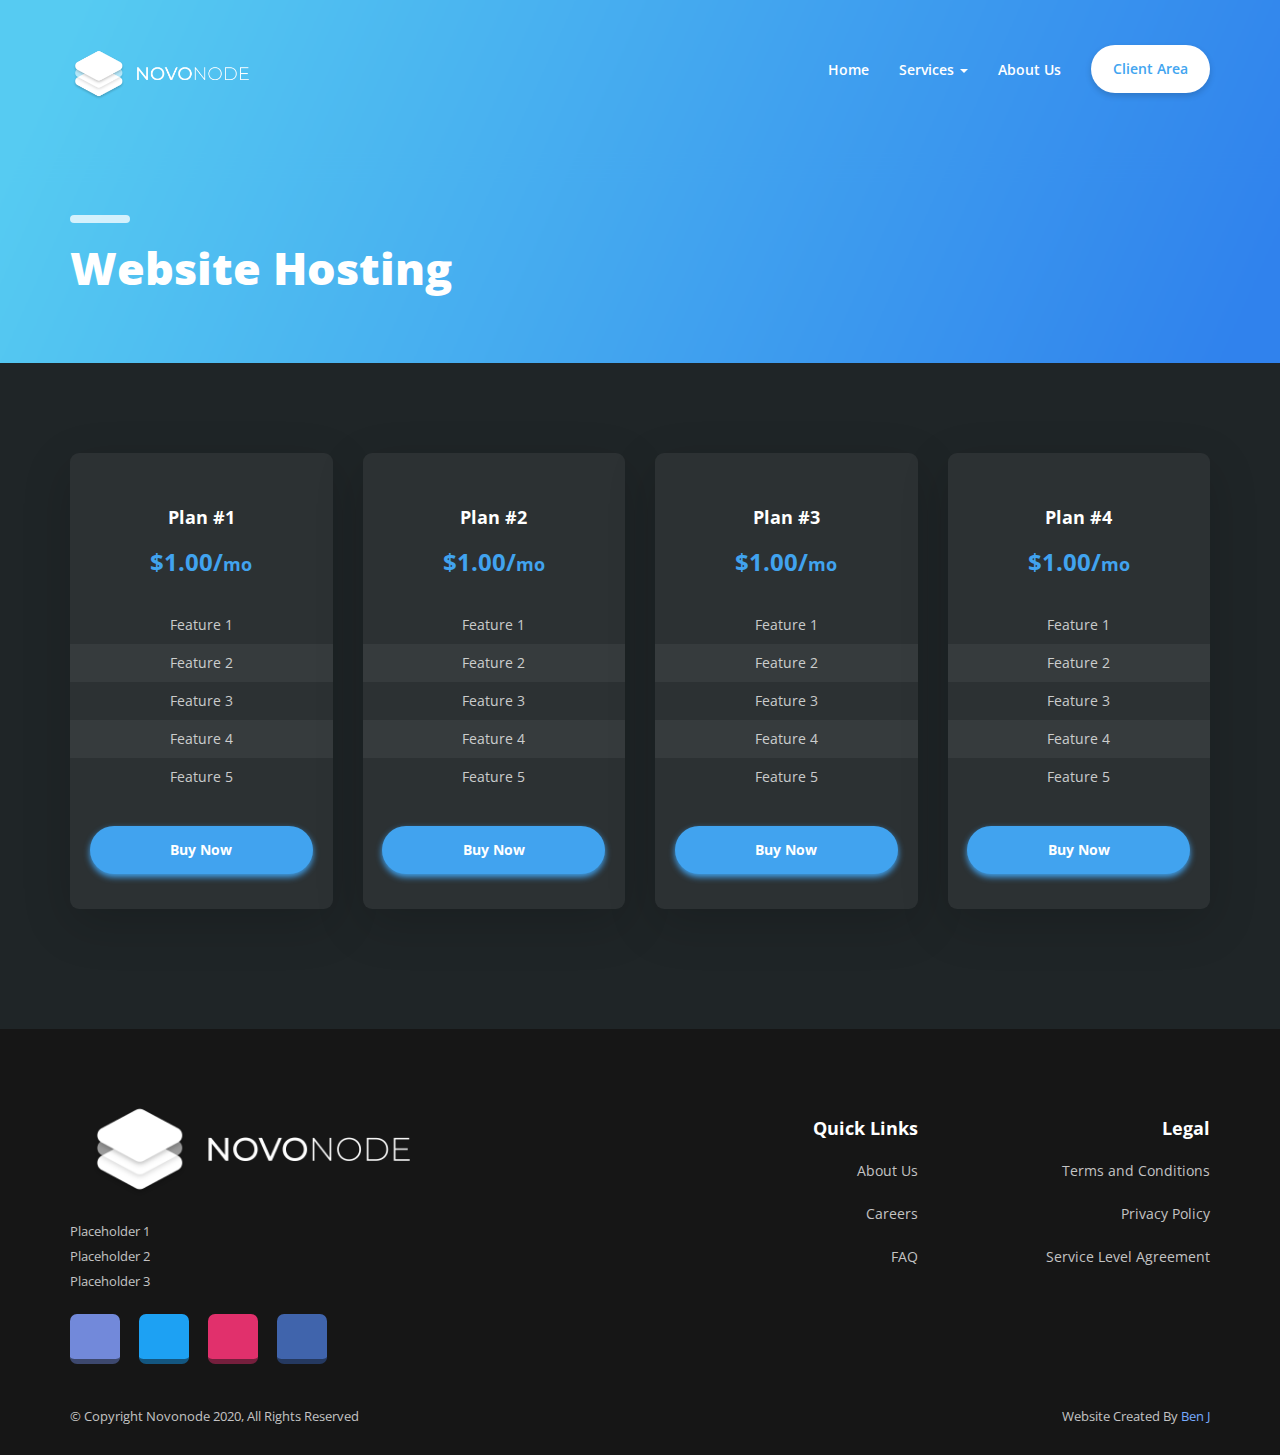
<file: website.html>
<!DOCTYPE html>
<html>
<head>
    <title>Novonode - Website Hosting</title>
    <link type='text/css' rel='stylesheet' href='assets/css/style.css'>
    <link rel="stylesheet" href="https://maxcdn.bootstrapcdn.com/bootstrap/3.3.7/css/bootstrap.min.css" integrity="sha384-BVYiiSIFeK1dGmJRAkycuHAHRg32OmUcww7on3RYdg4Va+PmSTsz/K68vbdEjh4u" crossorigin="anonymous">
    <link rel="stylesheet" href="https://pro.fontawesome.com/releases/v5.10.0/css/all.css" integrity="sha384-AYmEC3Yw5cVb3ZcuHtOA93w35dYTsvhLPVnYs9eStHfGJvOvKxVfELGroGkvsg+p" crossorigin="anonymous"/>
</head>
<body>
    <header id='home-header' style='padding-bottom: 60px !important;'>
        <div class='container'>
            <nav class="navbar navbar-default">
                <!-- Brand and toggle get grouped for better mobile display -->
                <div class="navbar-header">
                  <button type="button" class="navbar-toggle collapsed" data-toggle="collapse" data-target="#bs-example-navbar-collapse-1" aria-expanded="false">
                    <span class="sr-only">Toggle navigation</span>
                    <span class="icon-bar"></span>
                    <span class="icon-bar"></span>
                    <span class="icon-bar"></span>
                  </button>
                  <a class="navbar-brand" href="index.html"><img src='assets/img/logo.png' alt='Logo' class='nav-logo'></a>
                </div>
            
                <!-- Collect the nav links, forms, and other content for toggling -->
                <div class="collapse navbar-collapse" id="bs-example-navbar-collapse-1">
                  <ul class="nav navbar-nav navbar-right">
                    <li><a href="index.html">Home</a></li>
                    <li class="dropdown">
                      <a href="#" class="dropdown-toggle" data-toggle="dropdown" role="button" aria-haspopup="true" aria-expanded="false">Services <span class="caret"></span></a>
                      <ul class="dropdown-menu">
                        <li><a href="minecraft.html">Minecraft Hosting</a></li>
                        <li><a href="discord.html">Discord Bot Hosting</a></li>
                        <li><a href="website.html">Website Hosting</a></li>
                      </ul>
                    </li>
                    <li><a href="about.html">About Us</a></li>
                    <li><a class='nav-btn' href="#">Client Area</a></li>
                  </ul>
                </div><!-- /.navbar-collapse -->
            </nav>
            <div class='header-line'></div>
            <h1 class='page-title'>Website Hosting</h1>
        </div>
    </header>
    
    <div class='container'>
        <br><br><br>
        <div class='row'>
            <div class='col-md-3 col-sm-12'>
                <div class='package-inner'>
                    <h3 class='package-name'>Plan #1</h3>
                    <h4 class='plan-price'>$1.00/<span>mo</span></h4>
                    <br>
                    <span class='package-feature'>Feature 1</span>
                    <span class='package-feature package-feature-alt'>Feature 2</span>
                    <span class='package-feature'>Feature 3</span>
                    <span class='package-feature package-feature-alt'>Feature 4</span>
                    <span class='package-feature'>Feature 5</span>
                    <a href='#' class='service-btn plan-btn'>Buy Now</a>
                </div>
            </div>
            <div class='col-md-3 col-sm-12'>
                <div class='package-inner'>
                    <h3 class='package-name'>Plan #2</h3>
                    <h4 class='plan-price'>$1.00/<span>mo</span></h4>
                    <br>
                    <span class='package-feature'>Feature 1</span>
                    <span class='package-feature package-feature-alt'>Feature 2</span>
                    <span class='package-feature'>Feature 3</span>
                    <span class='package-feature package-feature-alt'>Feature 4</span>
                    <span class='package-feature'>Feature 5</span>
                    <a href='#' class='service-btn plan-btn'>Buy Now</a>
                </div>
            </div>
            <div class='col-md-3 col-sm-12'>
                <div class='package-inner'>
                    <h3 class='package-name'>Plan #3</h3>
                    <h4 class='plan-price'>$1.00/<span>mo</span></h4>
                    <br>
                    <span class='package-feature'>Feature 1</span>
                    <span class='package-feature package-feature-alt'>Feature 2</span>
                    <span class='package-feature'>Feature 3</span>
                    <span class='package-feature package-feature-alt'>Feature 4</span>
                    <span class='package-feature'>Feature 5</span>
                    <a href='#' class='service-btn plan-btn'>Buy Now</a>
                </div>
            </div>
            <div class='col-md-3 col-sm-12'>
                <div class='package-inner'>
                    <h3 class='package-name'>Plan #4</h3>
                    <h4 class='plan-price'>$1.00/<span>mo</span></h4>
                    <br>
                    <span class='package-feature'>Feature 1</span>
                    <span class='package-feature package-feature-alt'>Feature 2</span>
                    <span class='package-feature'>Feature 3</span>
                    <span class='package-feature package-feature-alt'>Feature 4</span>
                    <span class='package-feature'>Feature 5</span>
                    <a href='#' class='service-btn plan-btn'>Buy Now</a>
                </div>
            </div>
        </div>
        
    </div>
    
    <footer id='footer'>
        <div class='container'>
            <div class='row'>
                <div class='col-md-4 col-sm-6 col-xs-12'>
                    <img src='assets/img/logo.png' class='footer-logo'>
                    <p class='footer-address'>
                        Placeholder 1
                        <br>
                        Placeholder 2
                        <br>
                        Placeholder 3
                    </p>
                    <a href='#' class='social-icon' id='discord'><i class="fab fa-discord"></i></a>
                    <a href='#' class='social-icon' id='twitter'><i class="fab fa-twitter"></i></a>
                    <a href='#' class='social-icon' id='instagram'><i class="fab fa-instagram"></i></a>
                    <a href='#' class='social-icon' id='facebook'><i class="fab fa-facebook-square"></i></a>
                </div>
                <div class='col-md-2 col-sm-0 col-xs-0'></div>
                <div class='col-md-3 col-sm-3 col-xs-12'>
                    <h4 class='footer-title'>Quick Links</h4>
                    <a href='about.html' class='footer-link'>About Us</a>
                    <a href='careers.html' class='footer-link'>Careers</a>
                    <a href='faq.html' class='footer-link'>FAQ</a>
                </div>
                <div class='col-md-3 col-sm-3 col-xs-12'>
                    <h4 class='footer-title'>Legal</h4>
                    <a href='terms.html' class='footer-link'>Terms and Conditions</a>
                    <a href='terms.html#privacy' class='footer-link'>Privacy Policy</a>
                    <a href='terms.html#sla' class='footer-link'>Service Level Agreement</a>
                </div>
            </div>
            <p class='copyright'>&copy; Copyright Novonode 2020, All Rights Reserved<span class='text-right'>Website Created By <a href='https://benjenkins.codes' class='copyright-link'>Ben J</a></span></p>
        </div>
    </footer>
    
    <script src="https://ajax.googleapis.com/ajax/libs/jquery/3.4.1/jquery.min.js"></script>
    <script src="https://maxcdn.bootstrapcdn.com/bootstrap/3.3.7/js/bootstrap.min.js" integrity="sha384-Tc5IQib027qvyjSMfHjOMaLkfuWVxZxUPnCJA7l2mCWNIpG9mGCD8wGNIcPD7Txa" crossorigin="anonymous"></script>
</body>
</html>
</file>
<file: assets/css/style.css>
@import url('https://fonts.googleapis.com/css2?family=Open+Sans:wght@400;600;700&display=swap');

body, html {
    background-color: #1F2527 !important;
    height: 100%;
    font-family: 'Open Sans', sans-serif !important;
}

#home-header {
    background-image: url(../img/background.png);
    background-size: cover;
    width: 100%;
    background-repeat: no-repeat;
    background-position: center;
    padding-top: 25px;
    padding-bottom: 240px;
}

.navbar {
    border: none !important;
    outline: none !important;
    background-color: transparent !important;
}

.nav-logo {
    width: 200px;
    position: relative;
    left: -25px;
}

.navbar-right li {
    margin-top: 20px;
}

.navbar-default .navbar-nav>.open>a {
    background-color: transparent !important;
}

.navbar-right li a {
    color: white !important;
    font-weight: 600;
}

.navbar-right .dropdown-menu {
    border: none !important;
    border-radius: 8px !important;
    padding-bottom:30px;
    padding-top: 10px;
    text-align: right;
}

.navbar-right .dropdown-menu a:hover {
    background-color: transparent !important;
}

.navbar-right .dropdown-menu a {
    color: rgba(0, 0, 0, .75) !important;
    font-weight: 600;
}

.navbar-right .nav-btn {
    background-color: white;
    margin-left: 15px;
    padding: 14px 22px;
    border-radius: 100px;
    color: #42A5F0 !important;
    transition: background-color .2s ease-out;
    box-shadow: 0 3px 6px rgba(0, 0, 0, .16);
}

.navbar-right .nav-btn:hover {
    background-color: rgba(256, 256, 256, .9) !important;
}

.header-line {
    display: block;
    width: 60px;
    background-color: rgba(256, 256, 256, .75);
    border-radius: 20px;
    height: 8px;
    margin-top: 120px;
}

.page-title {
    font-size: 45px;
    color: white;
    font-weight: 800;
}

.home-head-subtxt {
    width: 50%;
    font-size: 14px;
    color: white;
    margin-top: 25px;
    margin-bottom: 45px;
    line-height: 30px;
}

.home-head-btn {
    background-color: white;
    margin-top: 25px;
    padding: 15px 30px;
    font-size: 14px;
    font-weight: 700;
    border-radius: 100px;
    color: #42A5F0 !important;
    transition: background-color .2s ease-out;
    box-shadow: 0 3px 6px rgba(0, 0, 0, .16);
}

.service-inner {
    width: 100%;
    position: relative;
    padding: 55px 30px;
    margin-top: -90px;
    border-radius: 9px;
    background-color: #2C3133;
    box-shadow: 0 15px 50px rgba(0, 0, 0, .16);
}

.service-icon {
    width: 120px;
    display: block;
    margin: 0 auto;
}

.service-name {
    color: white;
    font-weight: 700;
    font-size: 25px;
    text-align: center;
    padding-top: 15px;
    padding-bottom: 15px;
}

.service-desc {
    font-size: 14px;
    color: rgba(256, 256, 256, .75);
    text-align: center;
    margin-top: 15px;
    margin-bottom: 25px;
    line-height: 30px;
}

.service-btn {
    display: block;
    background-color: #41A3EF;
    color: white;
    font-weight: 700;
    font-size: 14px;
    margin-top: 10px;
    text-align: center;
    padding: 14px 0;
    border-radius: 100px;
    box-shadow: 0 3px 6px #41A3EF;
    transition: box-shadow .2s ease-out;
}

.service-btn:hover {
    box-shadow: 0 5px 11px #41A3EF;
    color: white;
    text-decoration: none;
}

.section-top-head-text {
    color: #41A3EF;
    font-size: 17px;
    font-weight: 700;
    margin-bottom: 8px;
    text-align: center;
    text-transform: uppercase;
    margin-top: 120px;
}

.section-title-main {
    color: white;
    font-weight: 700;
    margin-top: 0;
    font-size: 34px;
    text-align: center;
}

.feature-inner {
    width: 100%;
    margin-top: 30px;
    padding: 20px 40px;
    border-radius: 9px;
    background-color: #2C3133;
    box-shadow: 0 15px 50px rgba(0, 0, 0, .16);
}

.feature-name {
    font-size: 19px;
    color: white;
    font-weight: 700;
}

.feature-name span {
    color: #41A3EF;
    font-size: 28px;
    padding-top: 15px;
    margin-right: 8px;
}

.feature-text {
    font-size: 14px;
    color: rgba(256, 256, 256, .75);
    margin-top: 15px;
    line-height: 30px;
}

.location-flag {
    float: left;
    width: 50px;
    margin-top: 90px;
}

.location-name {
    color: white;
    font-weight: 700;
    padding-top: 95px;
    display: inline-block;
    font-size: 15px;
    margin-left: 14px;
}

.location-map {
    width: 100%;
    margin-top: 40px;
}

.testimonial-inner {
    width: 100%;
    margin-top: 30px;
    padding: 35px 40px;
    border-radius: 9px;
    background-color: #2C3133;
    box-shadow: 0 15px 50px rgba(0, 0, 0, .16);
}

.testimonial-icon {
    width: 60px;
    border-radius: 100px;
    float: left;
}

.testimonial-username {
    color: white;
    font-weight: 700;
    padding-top: 20px;
    display: inline-block;
    padding-left: 20px;
    font-size: 15px;
}

.testimonial-text {
    font-size: 13px;
    color: rgba(256, 256, 256, .75);
    margin-top: 15px;
    line-height: 30px;
}

#footer {
    margin-top: 120px;
    width: 100%;
    padding: 60px 0 20px;
    background-color: #161616;
}

.footer-logo {
    width: 100%;
}

.footer-title {
    color: white;
    font-size: 18px;
    text-align: right;
    margin-top: 30px;
    font-weight: 700;
}

.footer-link {
    color: rgba(256, 256, 256, .75);
    display: block;
    font-size: 14px;
    margin-top: 23px;
    text-align: right;
}

.footer-link:hover {
    color: white;
    text-decoration: none;
}

.footer-address {
    color: rgba(256, 256, 256, .75);
    margin-top: 10px;
    margin-bottom: 20px;
    font-size: 13px;
    line-height: 25px;
}

.social-icon {
    display: inline-block;
    margin-right: 15px;
    text-align: center;
    height: 50px;
    background-color: #ff5a5a;
    width: 50px;
    border-radius: 7px;
    border-bottom: 5px solid red;
}

.social-icon i {
    font-size: 25px;
    padding-top: 9px;
    color: white;
}

#discord {
    background-color: #7289DA !important;
    border-color: #3D486E !important;
}

#twitter {
    background-color: #1DA1F3 !important;
    border-color: #135680 !important;
}

#instagram {
    background-color: #E1306C !important;
    border-color: #751F3D !important;
}

#facebook {
    background-color: #4064AC !important;
    border-color: #253960 !important;
}

.copyright {
    margin-top: 38px;
    font-size: 13px;
    color: rgba(256, 256, 256, .75);
}

.text-right {
    float: right;
}

.text-right a {
    color: #77ABFF;
}

.mission-title {
    font-weight: 700;
    color: white;
    margin-top: 90px;
    font-size: 15px;
}

.mission-img {
    border-radius: 12px;
    margin-top: 80px;
    box-shadow: 0 15px 50px rgba(0, 0, 0, 0.16);
}

.mission-text {
    font-size: 14px;
    color: white;
}

.package-inner {
    width: 100%;
    margin-top: 30px;
    padding: 35px 0px;
    border-radius: 9px;
    background-color: #2C3133;
    box-shadow: 0 15px 50px rgba(0, 0, 0, .16);
}

.package-name {
    color: white;
    font-weight: 700;
    text-align: center;
    margin-bottom: 22px;
    font-size: 18px;
}

.package-feature {
    display: block;
    width: 100%;
    text-align: center;
    padding-top: 9px;
    color: rgba(256, 256, 256, .75);
    padding-bottom: 9px;
}

.package-feature-alt {
    background-color: rgba(256, 256, 256, .05);
}

.staff-category {
    font-weight: 700;
    font-size: 15px;
    margin-top: 35px;
    color: white;
}

.staff-icon {
    display: block;
    border-radius: 200000%;
    padding-top: 20px;
    width: 90%;
    margin: 0 auto;
}

.staff-name {
    font-size: 17px;
    color: #41A3EF;
    text-align: center;
    margin-top: 30px;
}

.panel-default {
    border: none !important;
    margin-top: 40px !important;
    color: white !important;
    background-color: #2C3133 !important;
}

.panel-heading {
    background-color: #2C3133 !important;
    color: white !important;
    border-color: #1F2527 !important;
    padding: 20px !important;
}

.plan-price {
    font-weight: 700;
    font-size: 24px;
    text-align: center;
    color: #41A3EF;
}

.plan-price span {
    font-size: 18px;
}

.plan-btn {
    width: 85%;
    display: block;
    margin: 30px auto 0 auto;
}

.options {
    background-color: #2C3133;
    text-align: center;
    border-radius: 50px;
    width: 260px;
    cursor: pointer;
    display: block;
    margin: 90px auto 0;
}

.legal-choose {
    background-color: #2C3133;
    display: block;
    font-weight: 700;
    text-align: center;
    font-size: 15px;
    color: white;
    margin-top: 50px;
    cursor: pointer;
    text-transform: uppercase;
    padding-top: 25px;
    padding-bottom: 25px;
    border-radius: 8px;
}

.option {
    display: inline-block;
    width: 130px;
    text-align: center;
    color: white;
    font-weight: 600;
    padding: 16px 0;
}

.option-active {
    background-color: #41A3EF !important;
    cursor: default !important;
    color: white;
    border: 5.5px solid #2C3133;
    border-radius: 100px;
}
</file>
